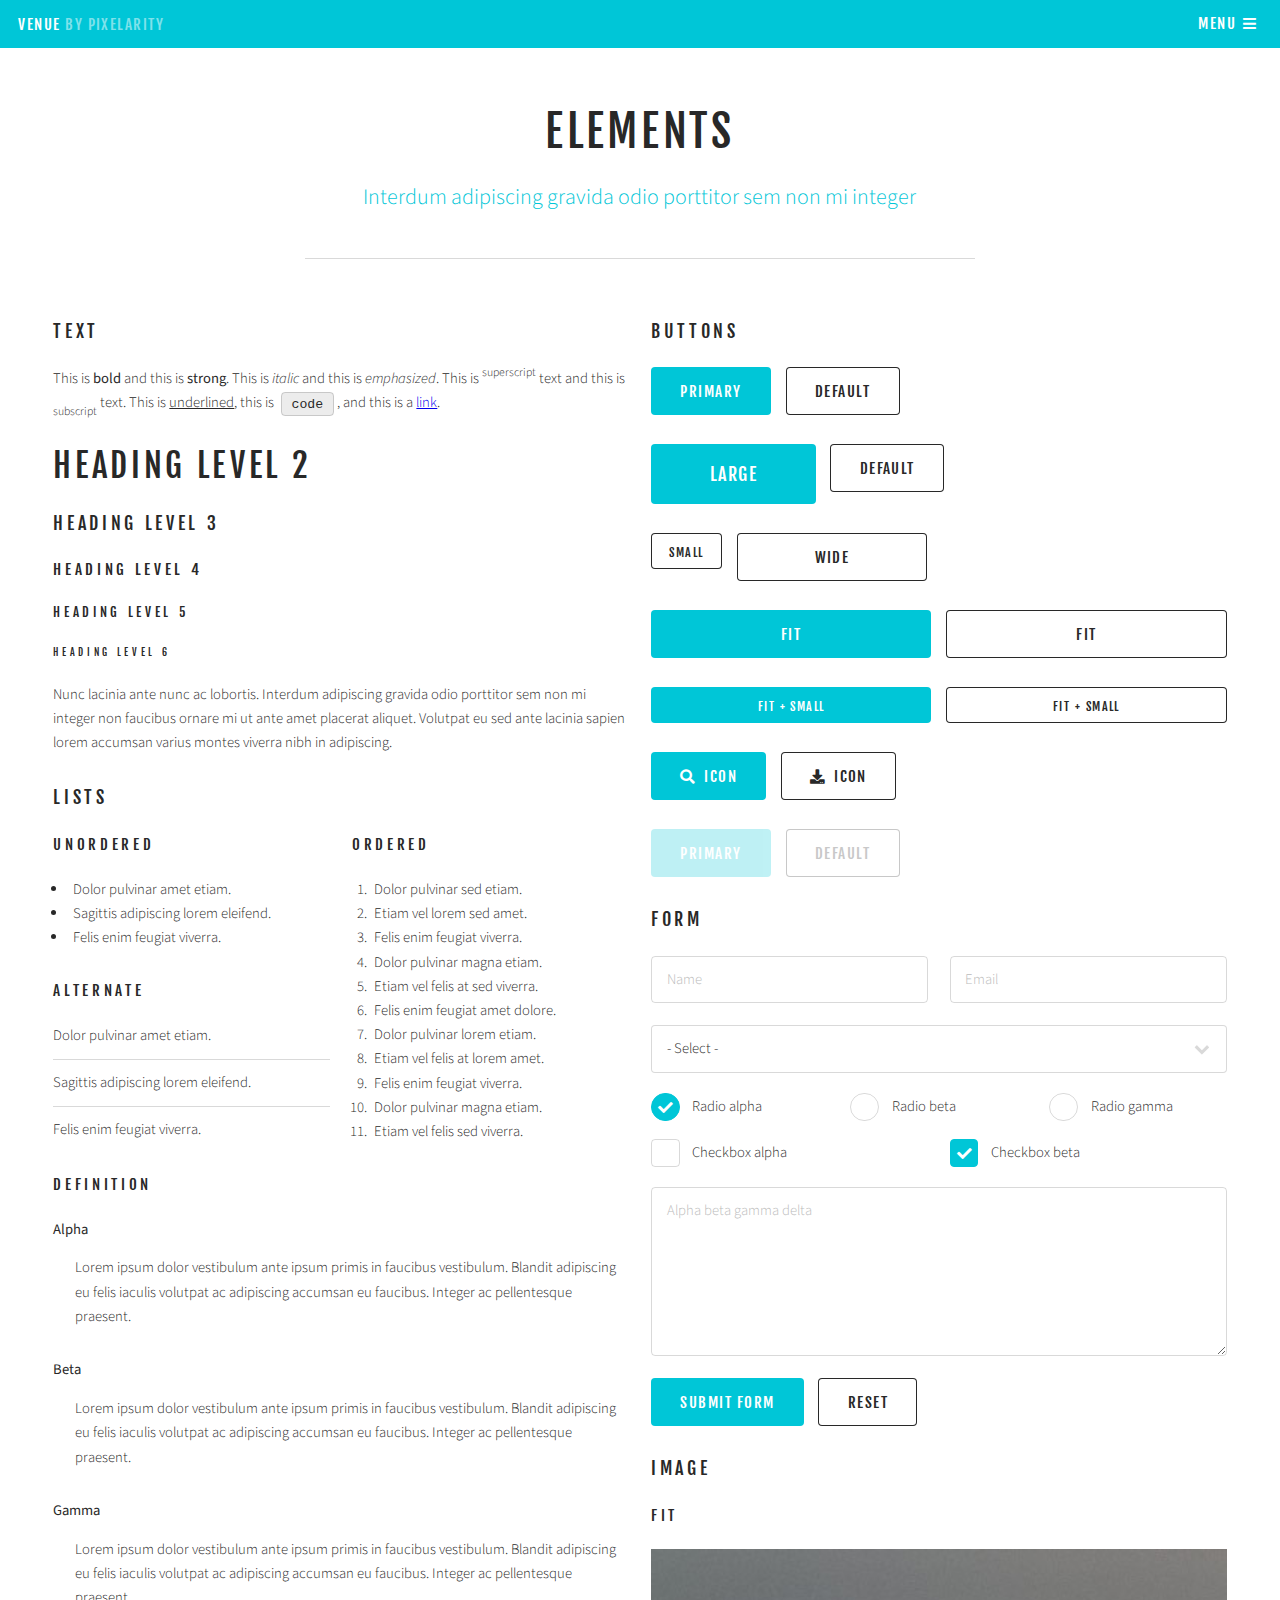
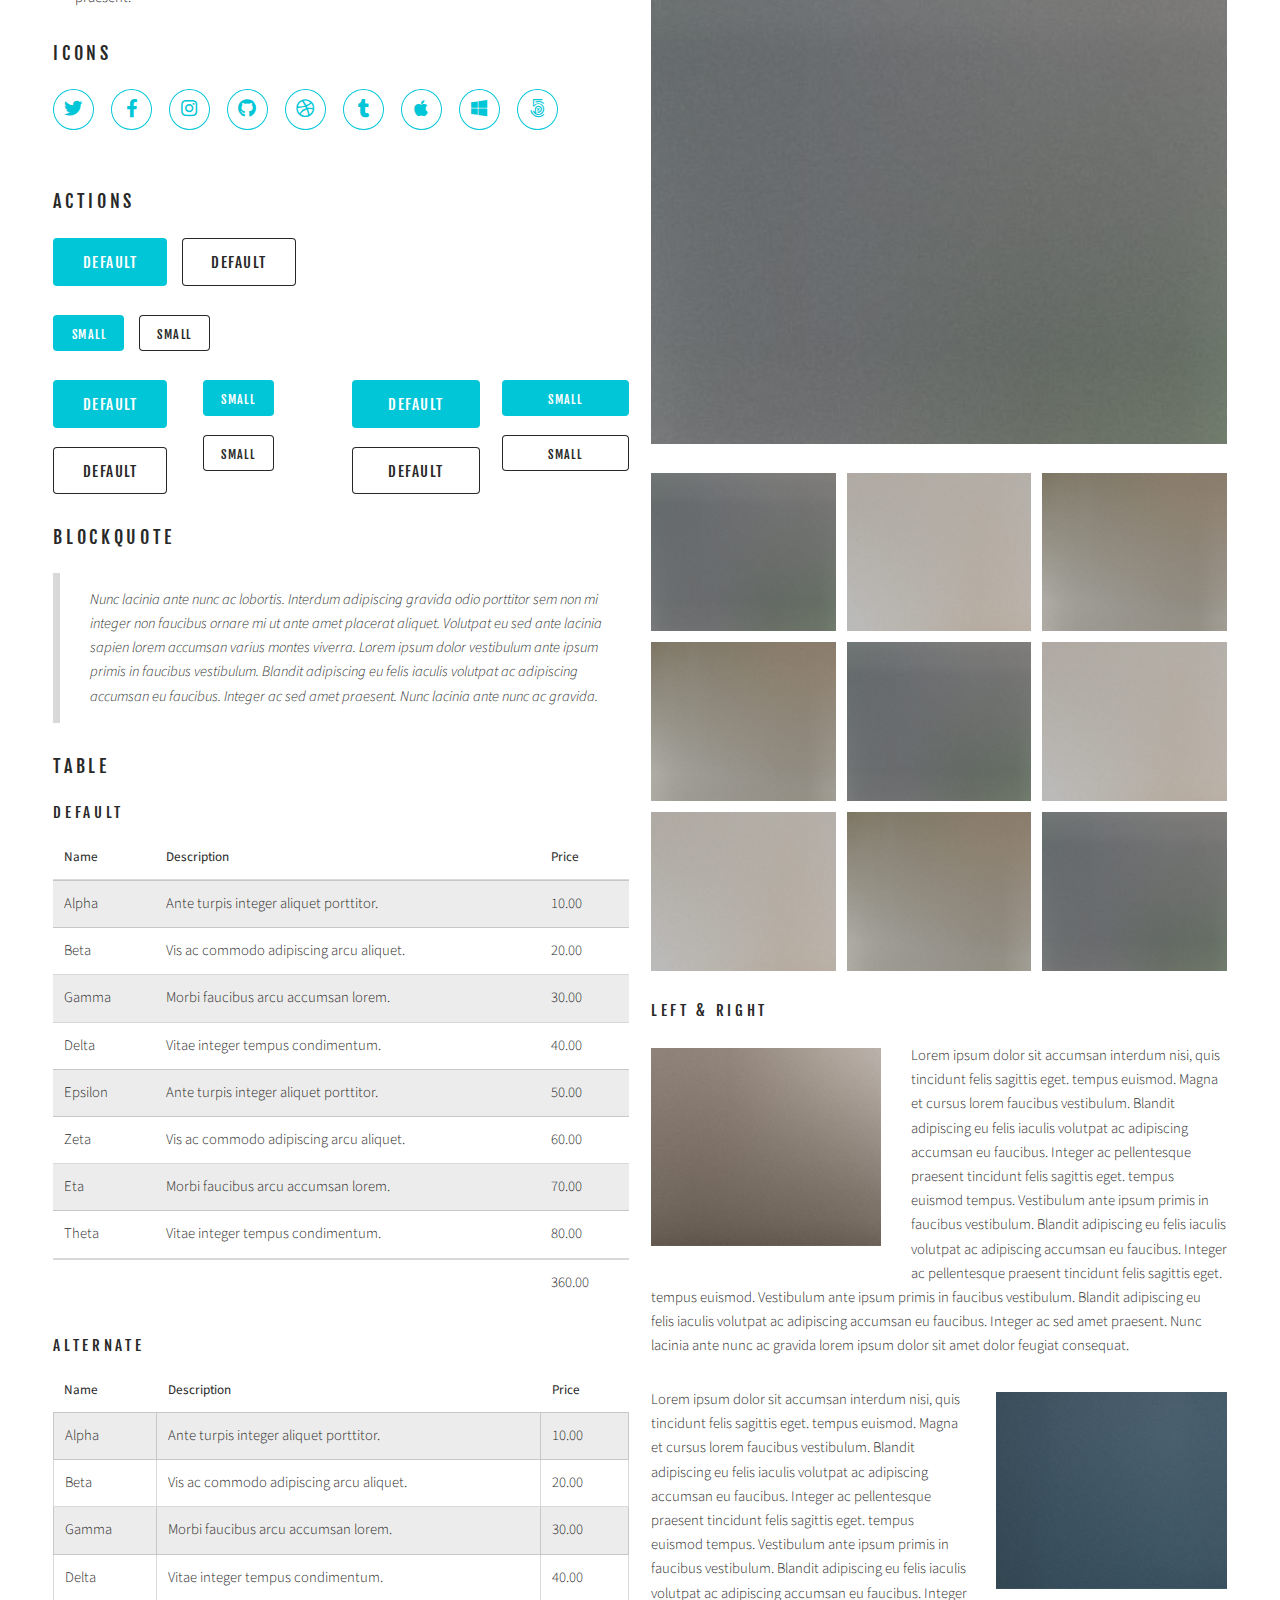
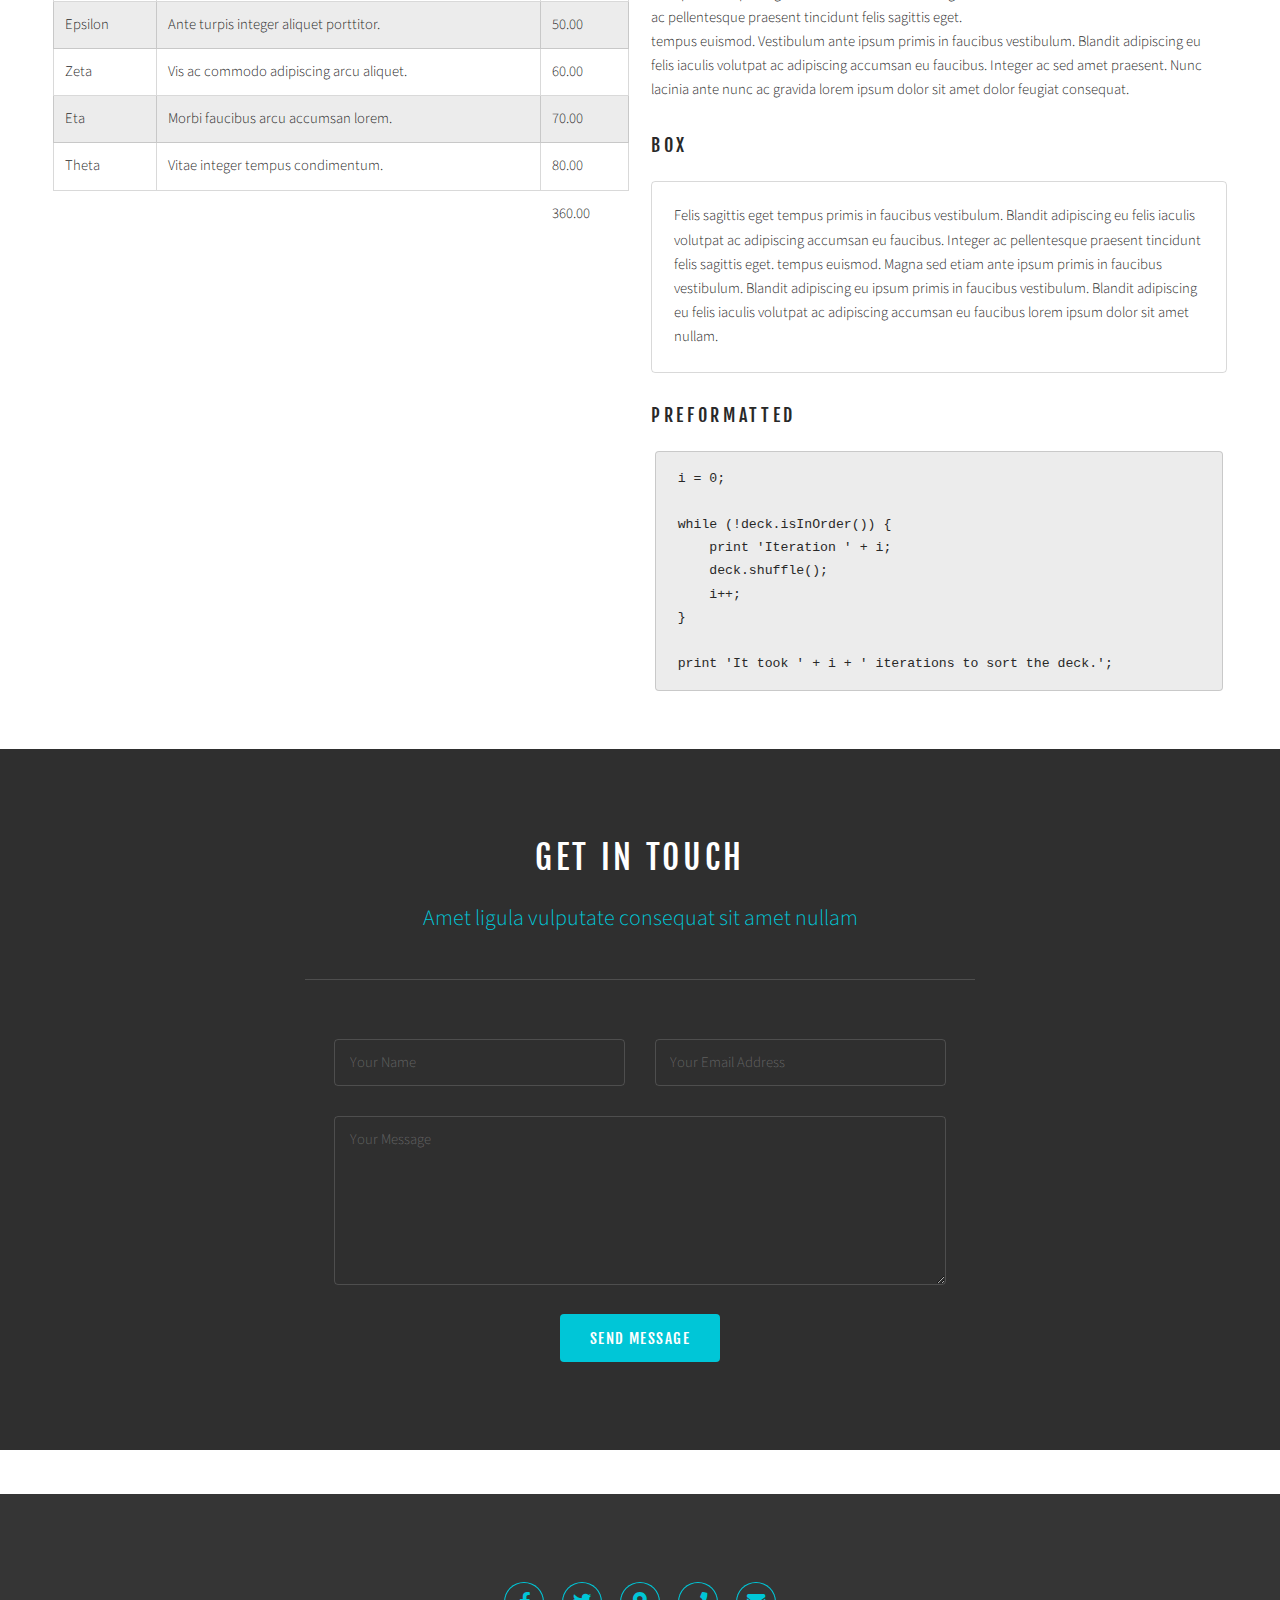
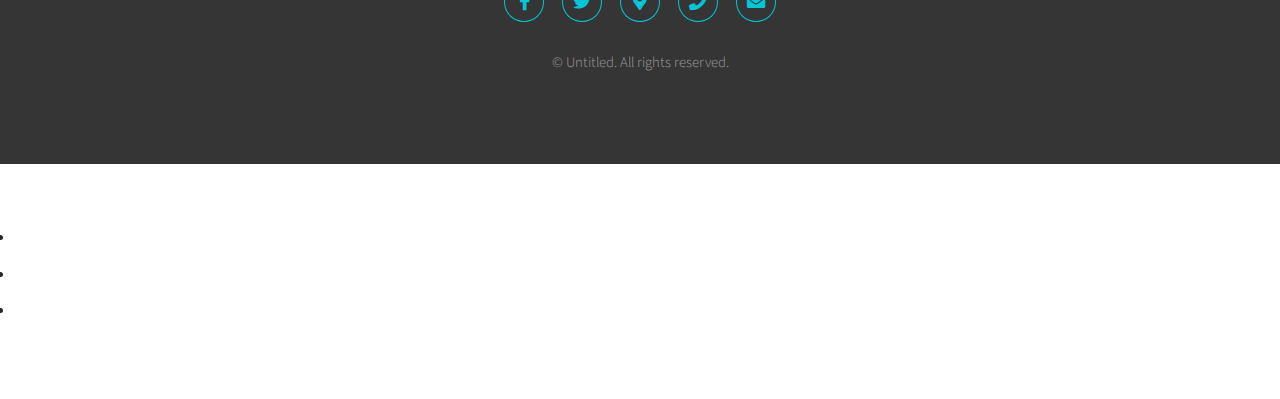
<file: elements.html>
<!DOCTYPE HTML>
<!--
	Venue by Pixelarity
	pixelarity.com | hello@pixelarity.com
	License: pixelarity.com/license
-->
<html>
	<head>
		<title>Untitled</title>
		<meta charset="utf-8" />
		<meta name="viewport" content="width=device-width, initial-scale=1, user-scalable=no" />
		<meta name="description" content="" />
		<meta name="keywords" content="" />
		<link rel="stylesheet" href="assets/css/main.css" />
	</head>
	<body class="is-preload">

		<!-- Header -->
			<header id="header">
				<a class="logo" href="index.html">Venue <span>by Pixelarity</span></a>
				<nav>
					<a href="#menu">Menu</a>
				</nav>
			</header>

		<!-- Nav -->
			<nav id="menu">
				<ul class="links">
					<li><a href="index.html">Home</a></li>
					<li><a href="generic.html">Generic</a></li>
					<li><a href="elements.html">Elements</a></li>
				</ul>
			</nav>

		<!-- Main -->
			<div id="main" class="Wrapper">
				<div class="inner">
					<header class="heading major">
						<h1>Elements</h1>
						<p>Interdum adipiscing gravida odio porttitor sem non mi integer</p>
					</header>

					<!-- Elements -->
						<div class="row">
							<div class="col-6 col-12-medium">

								<!-- Text -->
									<h3>Text</h3>
									<p>This is <b>bold</b> and this is <strong>strong</strong>. This is <i>italic</i> and this
									is <em>emphasized</em>.
									This is <sup>superscript</sup> text and this is <sub>subscript</sub> text.
									This is <u>underlined</u>, this is <code>code</code>, and this is a <a href="#">link</a>.</p>
									<h2>Heading Level 2</h2>
									<h3>Heading Level 3</h3>
									<h4>Heading Level 4</h4>
									<h5>Heading Level 5</h5>
									<h6>Heading Level 6</h6>
									<p>Nunc lacinia ante nunc ac lobortis. Interdum adipiscing gravida odio porttitor sem
									non mi integer non faucibus ornare mi ut ante amet placerat aliquet. Volutpat eu sed
									ante lacinia sapien lorem accumsan varius montes viverra nibh in adipiscing.</p>

								<!-- Lists -->
									<h3>Lists</h3>
									<div class="row">
										<div class="col-6 col-12-small">
											<h4>Unordered</h4>
											<ul>
												<li>Dolor pulvinar amet etiam.</li>
												<li>Sagittis adipiscing lorem eleifend.</li>
												<li>Felis enim feugiat viverra.</li>
											</ul>
											<h4>Alternate</h4>
											<ul class="alt">
												<li>Dolor pulvinar amet etiam.</li>
												<li>Sagittis adipiscing lorem eleifend.</li>
												<li>Felis enim feugiat viverra.</li>
											</ul>
										</div>
										<div class="col-6 col-12-small">
											<h4>Ordered</h4>
											<ol>
												<li>Dolor pulvinar sed etiam.</li>
												<li>Etiam vel lorem sed amet.</li>
												<li>Felis enim feugiat viverra.</li>
												<li>Dolor pulvinar magna etiam.</li>
												<li>Etiam vel felis at sed viverra.</li>
												<li>Felis enim feugiat amet dolore.</li>
												<li>Dolor pulvinar lorem etiam.</li>
												<li>Etiam vel felis at lorem amet.</li>
												<li>Felis enim feugiat viverra.</li>
												<li>Dolor pulvinar magna etiam.</li>
												<li>Etiam vel felis sed viverra.</li>
											</ol>
										</div>
									</div>
									<h4>Definition</h4>
									<dl>
										<dt>Alpha</dt>
										<dd>
											<p>Lorem ipsum dolor vestibulum ante ipsum primis in faucibus vestibulum.
											Blandit adipiscing eu felis iaculis volutpat ac adipiscing accumsan eu faucibus.
											Integer ac pellentesque praesent.</p>
										</dd>
										<dt>Beta</dt>
										<dd>
											<p>Lorem ipsum dolor vestibulum ante ipsum primis in faucibus vestibulum.
											Blandit adipiscing eu felis iaculis volutpat ac adipiscing accumsan eu faucibus.
											Integer ac pellentesque praesent.</p>
										</dd>
										<dt>Gamma</dt>
										<dd>
											<p>Lorem ipsum dolor vestibulum ante ipsum primis in faucibus vestibulum.
											Blandit adipiscing eu felis iaculis volutpat ac adipiscing accumsan eu faucibus.
											Integer ac pellentesque praesent.</p>
										</dd>
									</dl>

								<!-- Icons -->
									<h3>Icons</h3>
									<ul class="icons">
										<li><a href="#" class="icon brands fa-twitter"><span class="label">Twitter</span></a></li>
										<li><a href="#" class="icon brands fa-facebook-f"><span class="label">Facebook</span></a></li>
										<li><a href="#" class="icon brands fa-instagram"><span class="label">Instagram</span></a></li>
										<li><a href="#" class="icon brands fa-github"><span class="label">Github</span></a></li>
										<li><a href="#" class="icon brands fa-dribbble"><span class="label">Dribbble</span></a></li>
										<li><a href="#" class="icon brands fa-tumblr"><span class="label">Tumblr</span></a></li>
										<li><a href="#" class="icon brands fa-apple"><span class="label">Apple</span></a></li>
										<li><a href="#" class="icon brands fa-windows"><span class="label">Windows</span></a></li>
										<li><a href="#" class="icon brands fa-500px"><span class="label">500px</span></a></li>
									</ul>

								<!-- Actions -->
									<h3>Actions</h3>
									<ul class="actions">
										<li><a href="#" class="button primary">Default</a></li>
										<li><a href="#" class="button">Default</a></li>
									</ul>
									<ul class="actions">
										<li><a href="#" class="button primary small">Small</a></li>
										<li><a href="#" class="button small">Small</a></li>
									</ul>
									<div class="row">
										<div class="col-3 col-12-small">
											<ul class="actions stacked">
												<li><a href="#" class="button primary">Default</a></li>
												<li><a href="#" class="button">Default</a></li>
											</ul>
										</div>
										<div class="col-3 col-12-small">
											<ul class="actions stacked">
												<li><a href="#" class="button primary small">Small</a></li>
												<li><a href="#" class="button small">Small</a></li>
											</ul>
										</div>
										<div class="col-3 col-12-small">
											<ul class="actions stacked">
												<li><a href="#" class="button primary fit">Default</a></li>
												<li><a href="#" class="button fit">Default</a></li>
											</ul>
										</div>
										<div class="col-3 col-12-small">
											<ul class="actions stacked">
												<li><a href="#" class="button primary small fit">Small</a></li>
												<li><a href="#" class="button small fit">Small</a></li>
											</ul>
										</div>
									</div>

								<!-- Blockquote -->
									<h3>Blockquote</h3>
									<blockquote>Nunc lacinia ante nunc ac lobortis. Interdum adipiscing gravida odio
									porttitor sem non mi integer non faucibus ornare mi ut ante amet placerat aliquet.
									Volutpat eu sed ante lacinia sapien lorem accumsan varius montes viverra. Lorem ipsum
									dolor vestibulum ante ipsum primis in faucibus vestibulum. Blandit adipiscing eu felis
									iaculis volutpat ac adipiscing accumsan eu faucibus. Integer ac sed amet praesent. Nunc
									lacinia ante nunc ac gravida.</blockquote>

								<!-- Table -->
									<h3>Table</h3>
									<h4>Default</h4>
									<div class="table-wrapper">
										<table>
											<thead>
												<tr>
													<th>Name</th>
													<th>Description</th>
													<th>Price</th>
												</tr>
											</thead>
											<tbody>
												<tr>
													<td>Alpha</td>
													<td>Ante turpis integer aliquet porttitor.</td>
													<td>10.00</td>
												</tr>
												<tr>
													<td>Beta</td>
													<td>Vis ac commodo adipiscing arcu aliquet.</td>
													<td>20.00</td>
												</tr>
												<tr>
													<td>Gamma</td>
													<td>Morbi faucibus arcu accumsan lorem.</td>
													<td>30.00</td>
												</tr>
												<tr>
													<td>Delta</td>
													<td>Vitae integer tempus condimentum.</td>
													<td>40.00</td>
												</tr>
												<tr>
													<td>Epsilon</td>
													<td>Ante turpis integer aliquet porttitor.</td>
													<td>50.00</td>
												</tr>
												<tr>
													<td>Zeta</td>
													<td>Vis ac commodo adipiscing arcu aliquet.</td>
													<td>60.00</td>
												</tr>
												<tr>
													<td>Eta</td>
													<td>Morbi faucibus arcu accumsan lorem.</td>
													<td>70.00</td>
												</tr>
												<tr>
													<td>Theta</td>
													<td>Vitae integer tempus condimentum.</td>
													<td>80.00</td>
												</tr>
											</tbody>
											<tfoot>
												<tr>
													<td colspan="2"></td>
													<td>360.00</td>
												</tr>
											</tfoot>
										</table>
									</div>
									<h4>Alternate</h4>
									<div class="table-wrapper">
										<table class="alt">
											<thead>
												<tr>
													<th>Name</th>
													<th>Description</th>
													<th>Price</th>
												</tr>
											</thead>
											<tbody>
												<tr>
													<td>Alpha</td>
													<td>Ante turpis integer aliquet porttitor.</td>
													<td>10.00</td>
												</tr>
												<tr>
													<td>Beta</td>
													<td>Vis ac commodo adipiscing arcu aliquet.</td>
													<td>20.00</td>
												</tr>
												<tr>
													<td>Gamma</td>
													<td>Morbi faucibus arcu accumsan lorem.</td>
													<td>30.00</td>
												</tr>
												<tr>
													<td>Delta</td>
													<td>Vitae integer tempus condimentum.</td>
													<td>40.00</td>
												</tr>
												<tr>
													<td>Epsilon</td>
													<td>Ante turpis integer aliquet porttitor.</td>
													<td>50.00</td>
												</tr>
												<tr>
													<td>Zeta</td>
													<td>Vis ac commodo adipiscing arcu aliquet.</td>
													<td>60.00</td>
												</tr>
												<tr>
													<td>Eta</td>
													<td>Morbi faucibus arcu accumsan lorem.</td>
													<td>70.00</td>
												</tr>
												<tr>
													<td>Theta</td>
													<td>Vitae integer tempus condimentum.</td>
													<td>80.00</td>
												</tr>
											</tbody>
											<tfoot>
												<tr>
													<td colspan="2"></td>
													<td>360.00</td>
												</tr>
											</tfoot>
										</table>
									</div>

							</div>
							<div class="col-6 col-12-medium">

								<!-- Buttons -->
									<h3>Buttons</h3>
									<ul class="actions">
										<li><a href="#" class="button primary">Primary</a></li>
										<li><a href="#" class="button">Default</a></li>
									</ul>
									<ul class="actions">
										<li><a href="#" class="button primary large">Large</a></li>
										<li><a href="#" class="button">Default</a></li>
									</ul>
									<ul class="actions">
										<li><a href="#" class="button small">Small</a></li>
										<li><a href="#" class="button wide">Wide</a></li>
									</ul>
									<ul class="actions fit">
										<li><a href="#" class="button primary fit">Fit</a></li>
										<li><a href="#" class="button fit">Fit</a></li>
									</ul>
									<ul class="actions fit">
										<li><a href="#" class="button primary fit small">Fit + Small</a></li>
										<li><a href="#" class="button fit small">Fit + Small</a></li>
									</ul>
									<ul class="actions">
										<li><a href="#" class="button primary icon solid fa-search">Icon</a></li>
										<li><a href="#" class="button icon solid fa-download">Icon</a></li>
									</ul>
									<ul class="actions">
										<li><span class="button primary disabled">Primary</span></li>
										<li><span class="button disabled">Default</span></li>
									</ul>

								<!-- Form -->
									<h3>Form</h3>
									<form method="post" action="#" class="elements">
										<div class="row gtr-uniform">
											<div class="col-6 col-12-xsmall">
												<input type="text" name="demo-name" id="demo-name" value="" placeholder="Name" />
											</div>
											<div class="col-6 col-12-xsmall">
												<input type="email" name="demo-email" id="demo-email" value="" placeholder="Email" />
											</div>
											<!-- Break -->
											<div class="col-12">
												<select name="demo-category" id="demo-category">
													<option value="">- Select -</option>
													<option value="alpha">Option alpha</option>
													<option value="beta">Option beta</option>
													<option value="gamma">Option gamma</option>
													<option value="delta">Option delta</option>
													<option value="epsilon">Option epsilon</option>
													<option value="zeta">Option zeta</option>
													<option value="eta">Option eta</option>
													<option value="theta">Option theta</option>
												</select>
											</div>
											<!-- Break -->
											<div class="col-4 col-12-small">
												<input type="radio" id="demo-radio-alpha" name="demo-radio" checked>
												<label for="demo-radio-alpha">Radio alpha</label>
											</div>
											<div class="col-4 col-12-small">
												<input type="radio" id="demo-radio-beta" name="demo-radio">
												<label for="demo-radio-beta">Radio beta</label>
											</div>
											<div class="col-4 col-12-small">
												<input type="radio" id="demo-radio-gamma" name="demo-radio">
												<label for="demo-radio-gamma">Radio gamma</label>
											</div>
											<!-- Break -->
											<div class="col-6 col-12-small">
												<input type="checkbox" id="demo-checkbox-alpha" name="demo-checkbox-alpha">
												<label for="demo-checkbox-alpha">Checkbox alpha</label>
											</div>
											<div class="col-6 col-12-small">
												<input type="checkbox" id="demo-checkbox-beta" name="demo-checkbox-beta" checked>
												<label for="demo-checkbox-beta">Checkbox beta</label>
											</div>
											<!-- Break -->
											<div class="col-12">
												<textarea name="demo-textarea" id="demo-textarea" placeholder="Alpha beta gamma delta" rows="6"></textarea>
											</div>
											<!-- Break -->
											<div class="col-12">
												<ul class="actions">
													<li><input type="submit" value="Submit Form" class="primary" /></li>
													<li><input type="reset" value="Reset" /></li>
												</ul>
											</div>
										</div>
									</form>

								<!-- Image -->
									<h3>Image</h3>
									<h4>Fit</h4>
									<span class="image fit"><img src="images/pic01.jpg" alt="" /></span>
									<div class="box alt">
										<div class="row gtr-50 gtr-uniform">
											<div class="col-4"><span class="image fit"><img src="images/pic01.jpg" alt="" /></span></div>
											<div class="col-4"><span class="image fit"><img src="images/pic02.jpg" alt="" /></span></div>
											<div class="col-4"><span class="image fit"><img src="images/pic03.jpg" alt="" /></span></div>
											<!-- Break -->
											<div class="col-4"><span class="image fit"><img src="images/pic03.jpg" alt="" /></span></div>
											<div class="col-4"><span class="image fit"><img src="images/pic01.jpg" alt="" /></span></div>
											<div class="col-4"><span class="image fit"><img src="images/pic02.jpg" alt="" /></span></div>
											<!-- Break -->
											<div class="col-4"><span class="image fit"><img src="images/pic02.jpg" alt="" /></span></div>
											<div class="col-4"><span class="image fit"><img src="images/pic03.jpg" alt="" /></span></div>
											<div class="col-4"><span class="image fit"><img src="images/pic01.jpg" alt="" /></span></div>
										</div>
									</div>
									<h4>Left &amp; Right</h4>
									<p>
										<span class="image left"><img src="images/pic04.jpg" alt="" /></span>
										Lorem ipsum dolor sit accumsan interdum nisi, quis tincidunt felis sagittis eget.
										tempus euismod. Magna et cursus lorem faucibus vestibulum. Blandit adipiscing eu
										felis iaculis volutpat ac adipiscing accumsan eu faucibus. Integer ac pellentesque
										praesent tincidunt felis sagittis eget. tempus euismod tempus. Vestibulum ante ipsum
										primis in faucibus vestibulum. Blandit adipiscing eu felis iaculis volutpat ac
										adipiscing accumsan eu faucibus. Integer ac pellentesque praesent tincidunt felis
										sagittis eget. tempus euismod. Vestibulum ante ipsum primis in faucibus vestibulum.
										Blandit adipiscing eu felis iaculis volutpat ac adipiscing accumsan eu faucibus.
										Integer ac sed amet praesent. Nunc lacinia ante nunc ac gravida lorem ipsum dolor
										sit amet dolor feugiat consequat.
									</p>
									<p>
										<span class="image right"><img src="images/pic05.jpg" alt="" /></span>
										Lorem ipsum dolor sit accumsan interdum nisi, quis tincidunt felis sagittis eget.
										tempus euismod. Magna et cursus lorem faucibus vestibulum. Blandit adipiscing eu
										felis iaculis volutpat ac adipiscing accumsan eu faucibus. Integer ac pellentesque
										praesent tincidunt felis sagittis eget. tempus euismod tempus. Vestibulum ante ipsum
										primis in faucibus vestibulum. Blandit adipiscing eu felis iaculis volutpat ac
										adipiscing accumsan eu faucibus. Integer ac pellentesque praesent tincidunt felis
										sagittis eget. tempus euismod. Vestibulum ante ipsum primis in faucibus vestibulum.
										Blandit adipiscing eu felis iaculis volutpat ac adipiscing accumsan eu faucibus.
										Integer ac sed amet praesent. Nunc lacinia ante nunc ac gravida lorem ipsum dolor
										sit amet dolor feugiat consequat.
									</p>

								<!-- Box -->
									<h3>Box</h3>
									<div class="box">
										<p>Felis sagittis eget tempus primis in faucibus vestibulum. Blandit adipiscing eu
										felis iaculis volutpat ac adipiscing accumsan eu faucibus. Integer ac pellentesque
										praesent tincidunt felis sagittis eget. tempus euismod. Magna sed etiam ante ipsum
										primis in faucibus vestibulum. Blandit adipiscing eu ipsum primis in faucibus
										vestibulum. Blandit adipiscing eu felis iaculis volutpat ac adipiscing accumsan eu
										faucibus lorem ipsum dolor sit amet nullam.</p>
									</div>

								<!-- Preformatted Code -->
									<h3>Preformatted</h3>
									<pre><code>i = 0;

while (!deck.isInOrder()) {
    print 'Iteration ' + i;
    deck.shuffle();
    i++;
}

print 'It took ' + i + ' iterations to sort the deck.';
</code></pre>

							</div>
						</div>
				</div>
			</div>

		<!-- Contact -->
			<section class="wrapper style2">
				<div class="inner narrow">
					<header class="heading major">
						<h2>Get in Touch</h2>
						<p>Amet ligula vulputate consequat sit amet nullam</p>
					</header>
					<form action="#" method="post">
						<div class="field half">
							<input name="name" id="name" placeholder="Your Name" type="text" />
						</div>
						<div class="field half">
							<input name="email" id="email" placeholder="Your Email Address" type="email" />
						</div>
						<div class="field">
							<textarea name="message" id="message" rows="6" placeholder="Your Message"></textarea>
						</div>
						<div class="field">
							<ul class="actions special">
								<li><button class="button primary" type="submit">Send Message</button></li>
							</ul>
						</div>
					</form>
				</div>
			</section>

		<!-- Footer -->
			<section id="footer">
				<div class="inner">
					<ul class="icons">
						<li><a href="#" class="icon brands fa-facebook-f"><span class="label">Facebook</span></a></li>
						<li><a href="#" class="icon brands fa-twitter"><span class="label">Twitter</span></a></li>
						<li><a href="#" class="icon solid fa-map-marker-alt"><span class="label">Location</span></a></li>
						<li><a href="#" class="icon solid fa-phone"><span class="label">Phone</span></a></li>
						<li><a href="#" class="icon solid fa-envelope"><span class="label">Email</span></a></li>
					</ul>
				</div>
				<div class="copyright">
					&copy; Untitled. All rights reserved.
				</div>
			</section>

		<!-- Scripts -->
			<script src="assets/js/jquery.min.js"></script>
			<script src="assets/js/browser.min.js"></script>
			<script src="assets/js/breakpoints.min.js"></script>
			<script src="assets/js/util.js"></script>
			<script src="assets/js/main.js"></script>

	</body>
</html>
</file>
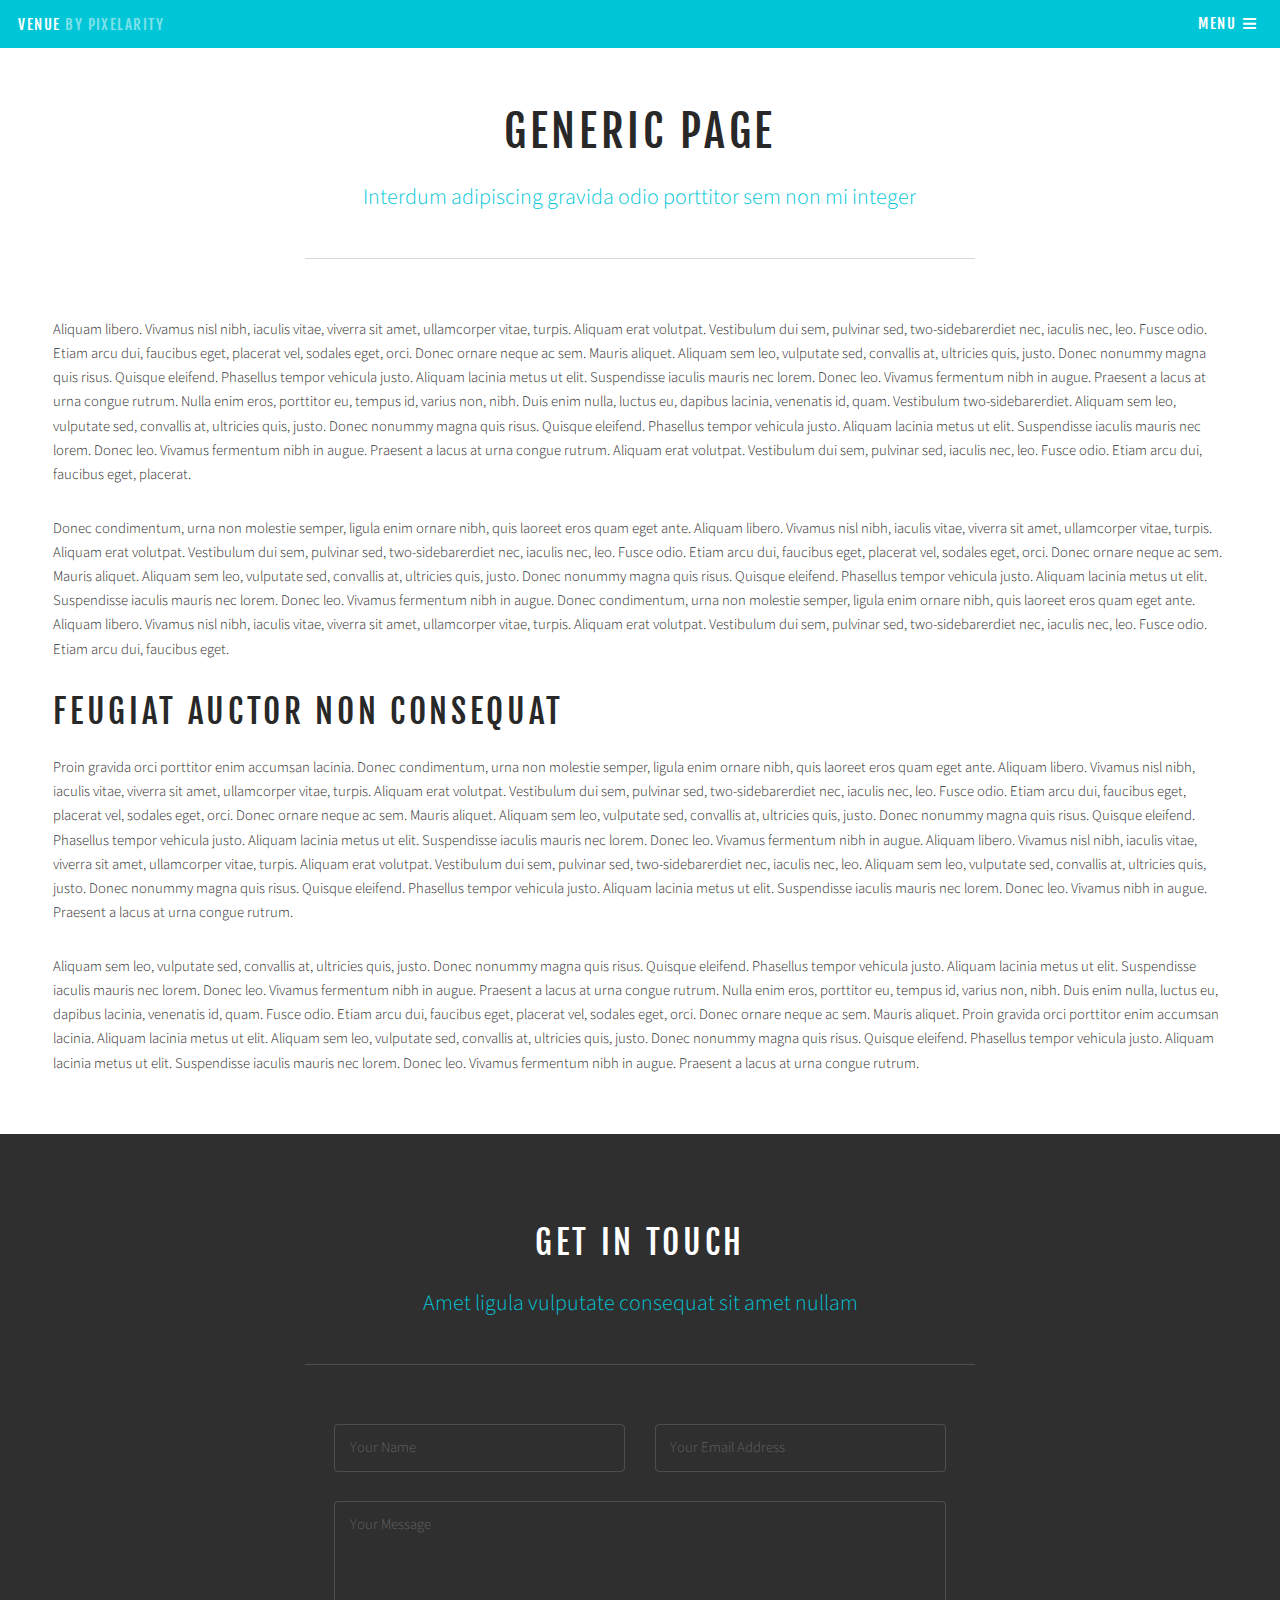
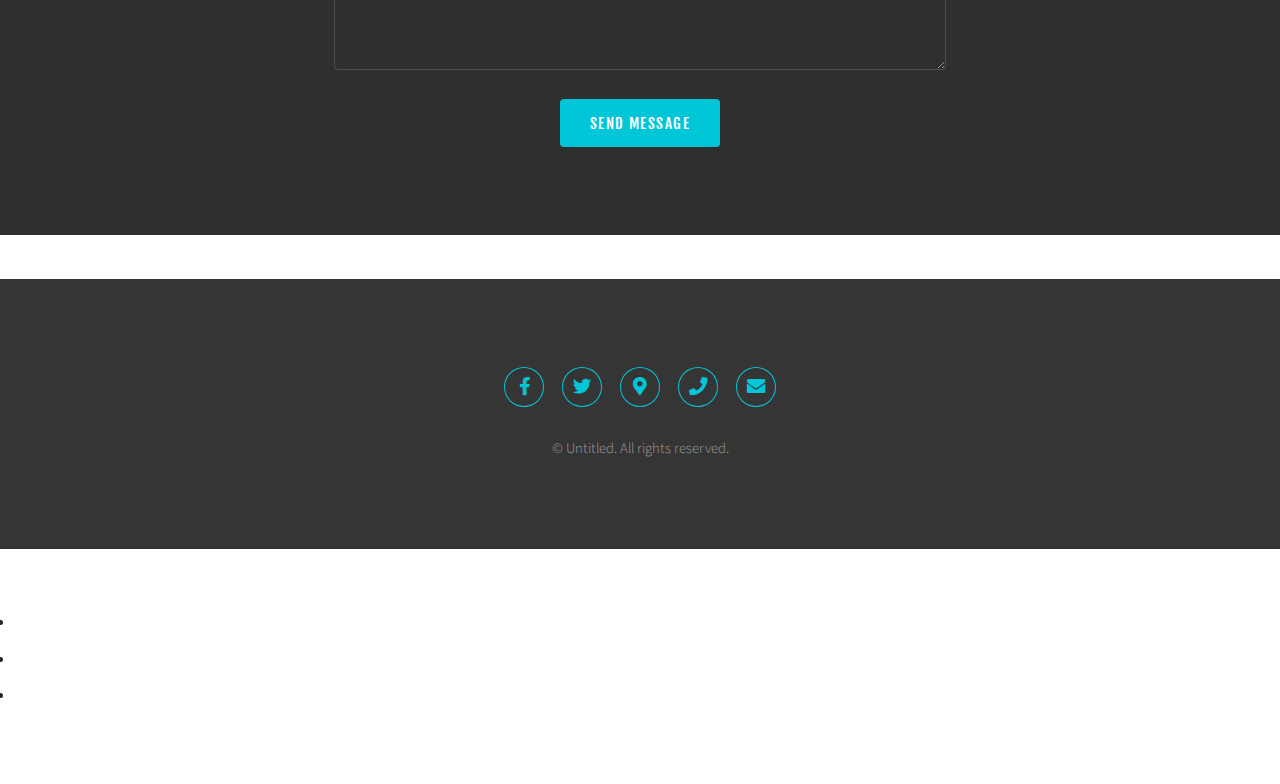
<file: generic.html>
<!DOCTYPE HTML>
<!--
	Venue by Pixelarity
	pixelarity.com | hello@pixelarity.com
	License: pixelarity.com/license
-->
<html>
	<head>
		<title>Untitled</title>
		<meta charset="utf-8" />
		<meta name="viewport" content="width=device-width, initial-scale=1, user-scalable=no" />
		<meta name="description" content="" />
		<meta name="keywords" content="" />
		<link rel="stylesheet" href="assets/css/main.css" />
	</head>
	<body class="is-preload">

		<!-- Header -->
			<header id="header">
				<a class="logo" href="index.html">Venue <span>by Pixelarity</span></a>
				<nav>
					<a href="#menu">Menu</a>
				</nav>
			</header>

		<!-- Nav -->
			<nav id="menu">
				<ul class="links">
					<li><a href="index.html">Home</a></li>
					<li><a href="generic.html">Generic</a></li>
					<li><a href="elements.html">Elements</a></li>
				</ul>
			</nav>

		<!-- Main -->
			<div id="main" class="wrapper">
				<div class="inner">
					<header class="heading major">
						<h1>Generic Page</h1>
						<p>Interdum adipiscing gravida odio porttitor sem non mi integer</p>
					</header>
					<p>Aliquam libero. Vivamus nisl nibh, iaculis vitae, viverra sit amet, ullamcorper vitae, turpis. Aliquam erat volutpat. Vestibulum dui sem, pulvinar sed, two-sidebarerdiet nec, iaculis nec, leo. Fusce odio. Etiam arcu dui, faucibus eget, placerat vel, sodales eget, orci. Donec ornare neque ac sem. Mauris aliquet. Aliquam sem leo, vulputate sed, convallis at, ultricies quis, justo. Donec nonummy magna quis risus. Quisque eleifend. Phasellus tempor vehicula justo. Aliquam lacinia metus ut elit. Suspendisse iaculis mauris nec lorem. Donec leo. Vivamus fermentum nibh in augue. Praesent a lacus at urna congue rutrum. Nulla enim eros, porttitor eu, tempus id, varius non, nibh. Duis enim nulla, luctus eu, dapibus lacinia, venenatis id, quam. Vestibulum two-sidebarerdiet. Aliquam sem leo, vulputate sed, convallis at, ultricies quis, justo. Donec nonummy magna quis risus. Quisque eleifend. Phasellus tempor vehicula justo. Aliquam lacinia metus ut elit. Suspendisse iaculis mauris nec lorem. Donec leo. Vivamus fermentum nibh in augue. Praesent a lacus at urna congue rutrum. Aliquam erat volutpat. Vestibulum dui sem, pulvinar sed, iaculis nec, leo. Fusce odio. Etiam arcu dui, faucibus eget, placerat.</p>
					<p>Donec condimentum, urna non molestie semper, ligula enim ornare nibh, quis laoreet eros quam eget ante. Aliquam libero. Vivamus nisl nibh, iaculis vitae, viverra sit amet, ullamcorper vitae, turpis. Aliquam erat volutpat. Vestibulum dui sem, pulvinar sed, two-sidebarerdiet nec, iaculis nec, leo. Fusce odio. Etiam arcu dui, faucibus eget, placerat vel, sodales eget, orci. Donec ornare neque ac sem. Mauris aliquet. Aliquam sem leo, vulputate sed, convallis at, ultricies quis, justo. Donec nonummy magna quis risus. Quisque eleifend. Phasellus tempor vehicula justo. Aliquam lacinia metus ut elit. Suspendisse iaculis mauris nec lorem. Donec leo. Vivamus fermentum nibh in augue. Donec condimentum, urna non molestie semper, ligula enim ornare nibh, quis laoreet eros quam eget ante. Aliquam libero. Vivamus nisl nibh, iaculis vitae, viverra sit amet, ullamcorper vitae, turpis. Aliquam erat volutpat. Vestibulum dui sem, pulvinar sed, two-sidebarerdiet nec, iaculis nec, leo. Fusce odio. Etiam arcu dui, faucibus eget.</p>
					<h2>Feugiat auctor non consequat</h2>
					<p>Proin gravida orci porttitor enim accumsan lacinia. Donec condimentum, urna non molestie semper, ligula enim ornare nibh, quis laoreet eros quam eget ante. Aliquam libero. Vivamus nisl nibh, iaculis vitae, viverra sit amet, ullamcorper vitae, turpis. Aliquam erat volutpat. Vestibulum dui sem, pulvinar sed, two-sidebarerdiet nec, iaculis nec, leo. Fusce odio. Etiam arcu dui, faucibus eget, placerat vel, sodales eget, orci. Donec ornare neque ac sem. Mauris aliquet. Aliquam sem leo, vulputate sed, convallis at, ultricies quis, justo. Donec nonummy magna quis risus. Quisque eleifend. Phasellus tempor vehicula justo. Aliquam lacinia metus ut elit. Suspendisse iaculis mauris nec lorem. Donec leo. Vivamus fermentum nibh in augue. Aliquam libero. Vivamus nisl nibh, iaculis vitae, viverra sit amet, ullamcorper vitae, turpis. Aliquam erat volutpat. Vestibulum dui sem, pulvinar sed, two-sidebarerdiet nec, iaculis nec, leo. Aliquam sem leo, vulputate sed, convallis at, ultricies quis, justo. Donec nonummy magna quis risus. Quisque eleifend. Phasellus tempor vehicula justo. Aliquam lacinia metus ut elit. Suspendisse iaculis mauris nec lorem. Donec leo. Vivamus nibh in augue. Praesent a lacus at urna congue rutrum.</p>
					<p>Aliquam sem leo, vulputate sed, convallis at, ultricies quis, justo. Donec nonummy magna quis risus. Quisque eleifend. Phasellus tempor vehicula justo. Aliquam lacinia metus ut elit. Suspendisse iaculis mauris nec lorem. Donec leo. Vivamus fermentum nibh in augue. Praesent a lacus at urna congue rutrum. Nulla enim eros, porttitor eu, tempus id, varius non, nibh. Duis enim nulla, luctus eu, dapibus lacinia, venenatis id, quam. Fusce odio. Etiam arcu dui, faucibus eget, placerat vel, sodales eget, orci. Donec ornare neque ac sem. Mauris aliquet. Proin gravida orci porttitor enim accumsan lacinia. Aliquam lacinia metus ut elit. Aliquam sem leo, vulputate sed, convallis at, ultricies quis, justo. Donec nonummy magna quis risus. Quisque eleifend. Phasellus tempor vehicula justo. Aliquam lacinia metus ut elit. Suspendisse iaculis mauris nec lorem. Donec leo. Vivamus fermentum nibh in augue. Praesent a lacus at urna congue rutrum.</p>
				</div>
			</div>

		<!-- Contact -->
			<section class="wrapper style2">
				<div class="inner narrow">
					<header class="heading major">
						<h2>Get in Touch</h2>
						<p>Amet ligula vulputate consequat sit amet nullam</p>
					</header>
					<form action="#" method="post">
						<div class="field half">
							<input name="name" id="name" placeholder="Your Name" type="text" />
						</div>
						<div class="field half">
							<input name="email" id="email" placeholder="Your Email Address" type="email" />
						</div>
						<div class="field">
							<textarea name="message" id="message" rows="6" placeholder="Your Message"></textarea>
						</div>
						<div class="field">
							<ul class="actions special">
								<li><button class="button primary" type="submit">Send Message</button></li>
							</ul>
						</div>
					</form>
				</div>
			</section>

		<!-- Footer -->
			<section id="footer">
				<div class="inner">
					<ul class="icons">
						<li><a href="#" class="icon brands fa-facebook-f"><span class="label">Facebook</span></a></li>
						<li><a href="#" class="icon brands fa-twitter"><span class="label">Twitter</span></a></li>
						<li><a href="#" class="icon solid fa-map-marker-alt"><span class="label">Location</span></a></li>
						<li><a href="#" class="icon solid fa-phone"><span class="label">Phone</span></a></li>
						<li><a href="#" class="icon solid fa-envelope"><span class="label">Email</span></a></li>
					</ul>
				</div>
				<div class="copyright">
					&copy; Untitled. All rights reserved.
				</div>
			</section>

		<!-- Scripts -->
			<script src="assets/js/jquery.min.js"></script>
			<script src="assets/js/browser.min.js"></script>
			<script src="assets/js/breakpoints.min.js"></script>
			<script src="assets/js/util.js"></script>
			<script src="assets/js/main.js"></script>

	</body>
</html>
</file>
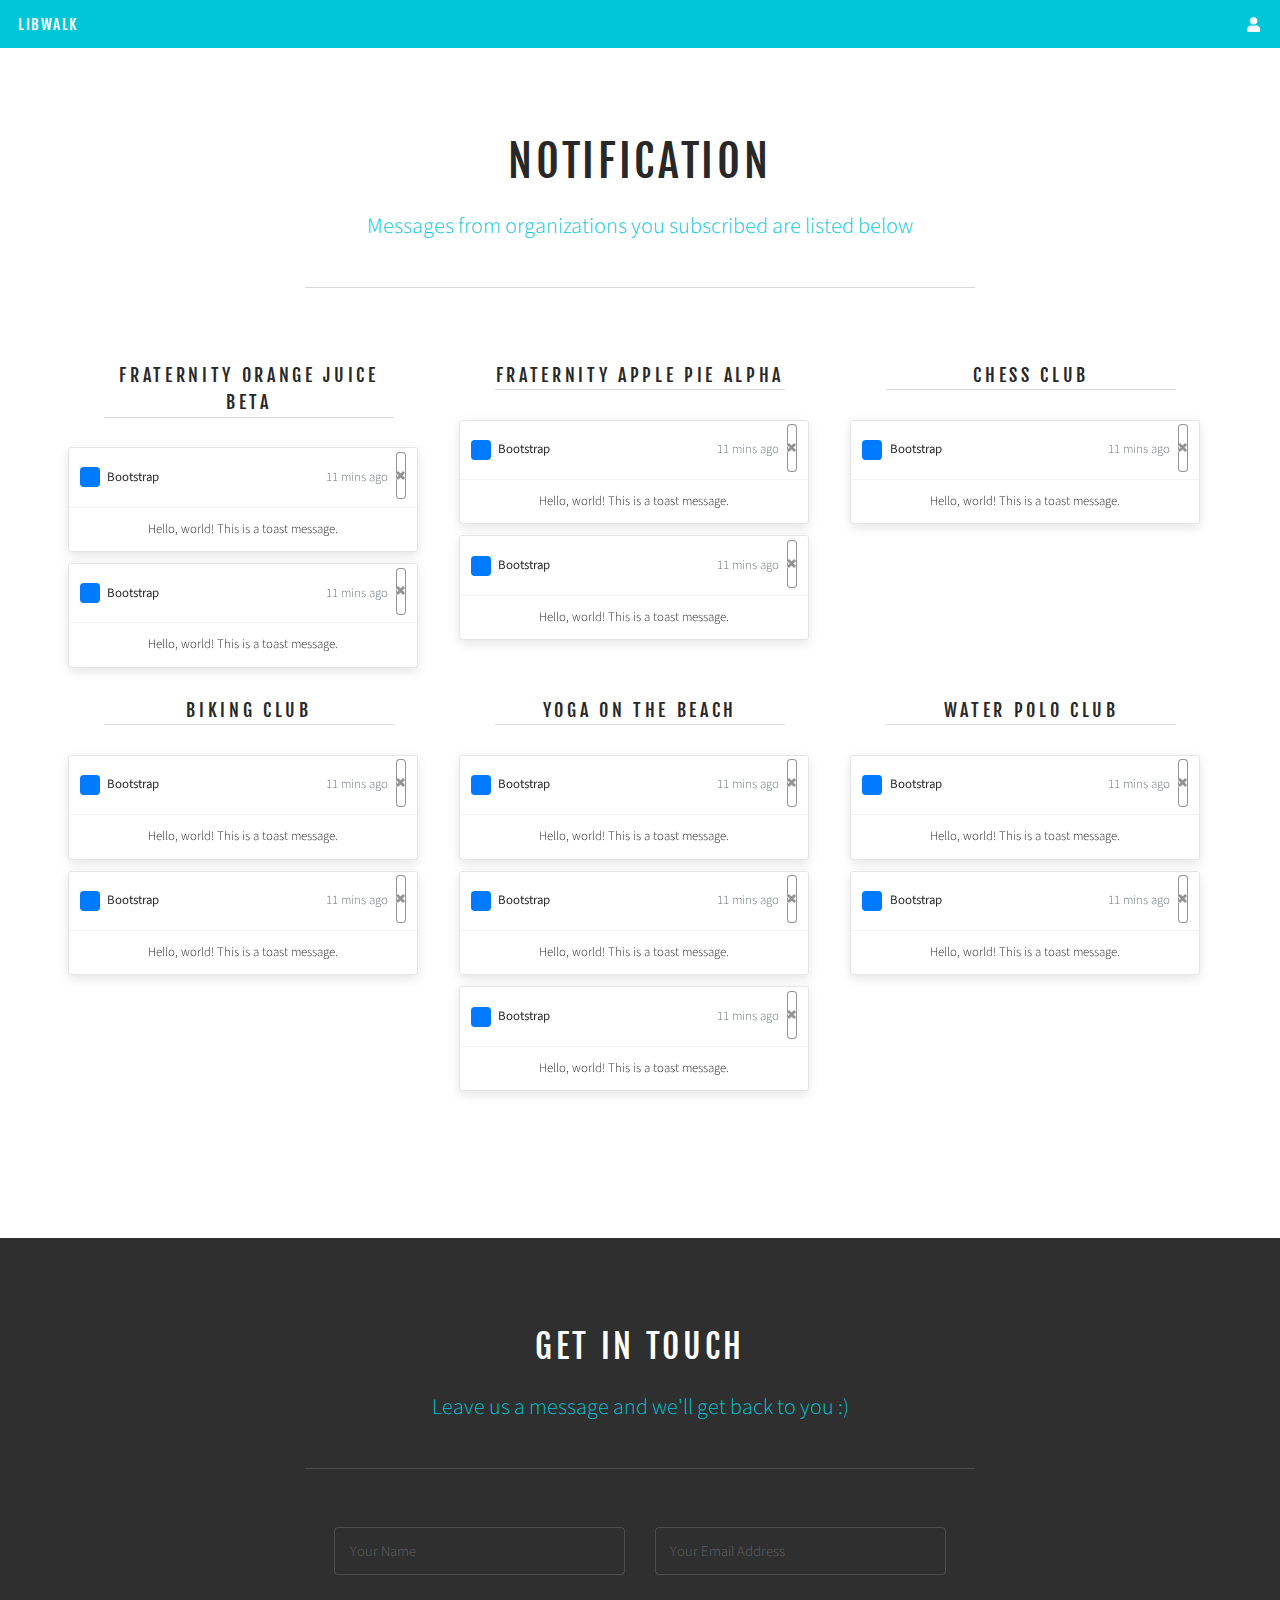
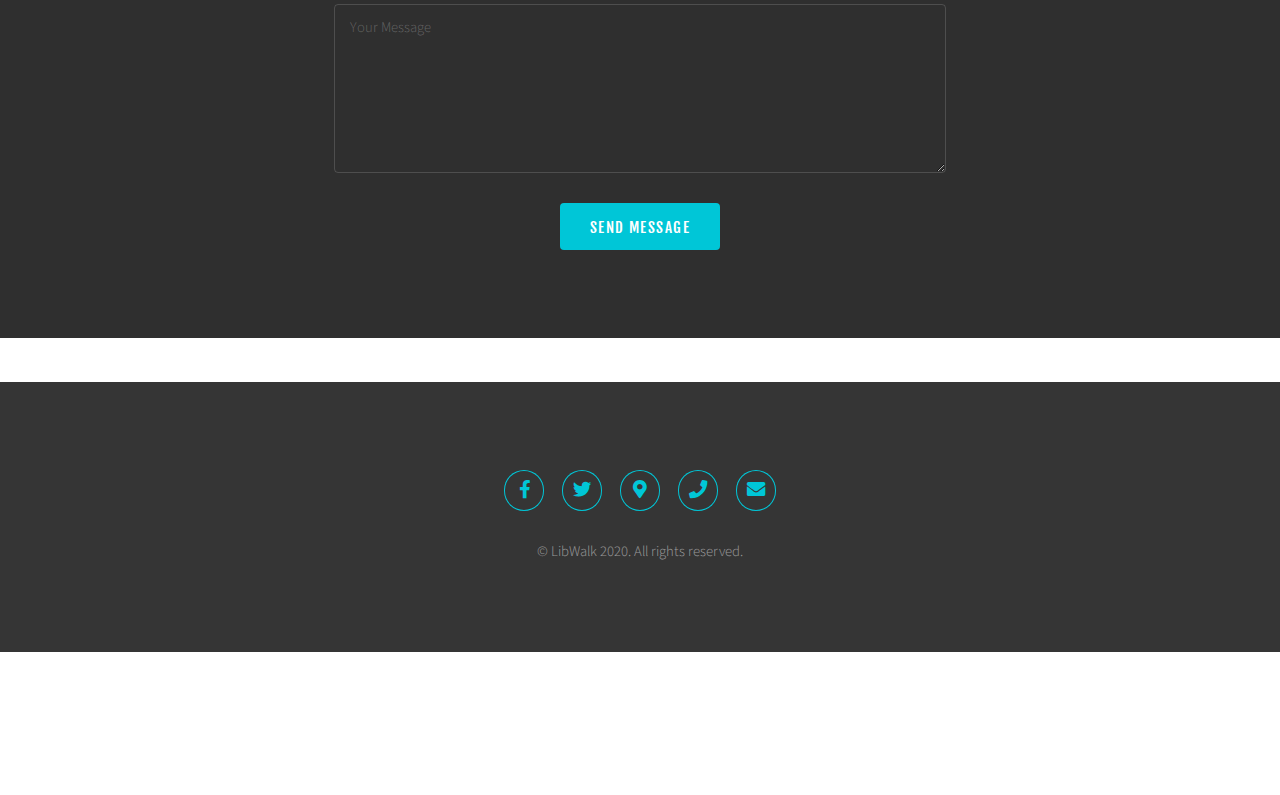
<file: notif.html>
<!doctype html>
<html lang="en">
  <head>
    <title>LibWalk</title>
    <LINK REL="SHORTCUT ICON" HREF="images/libwalklogo.png">
    <meta charset="utf-8" />
    <meta name="viewport" content="width=device-width, initial-scale=1, user-scalable=no"/>
    <meta name="description" content="" />
    <meta name="keywords" content="" />
    <link rel="stylesheet" href="https://maxcdn.bootstrapcdn.com/bootstrap/4.3.1/css/bootstrap.min.css">
    <link rel="stylesheet" href="assets/css/main.css" />
  
  </head>

  <body class="is-preload">
  	<header id="header">
      <a class="logo" href="index.html">LibWalk</a>
         <nav id="menu">
            <a href="#" class="icon solid fa-home"><span>Home</span></a>
            <a href="./calendar.html" class="icon solid fa-calendar-alt"><span>Calendar</span></a>
            <a href="./notif.html" class="icon solid fa-bullhorn"><span>Announcements</span></a>
            <a href="./subs.html" class="icon solid fa-cogs"><span>Subscriptions</span></a>
            <a href="./search.html" class="icon solid fa-search"><span>Search</span></a>
          </nav>
      <a class="logo icon solid fa-user" href="./profile.html"> <span></span></a>
    </header>
    
  	<section id="one" class="wrapper">
      <div class="inner">
        <header class="heading major">
          <h1>Notification</h1>
          <p>Messages from organizations you subscribed are listed below</p>
        </header>
        <div class="profiles">

          <div class="profile">
            <header class="heading">
              <h3>Fraternity Orange Juice Beta</h3>
            </header>

            <div class="toast" data-autohide="false" role="alert" aria-live="assertive" aria-atomic="true">
              <div class="toast-header">
                <svg class=" rounded mr-2" width="20" height="20" xmlns="http://www.w3.org/2000/svg" preserveAspectRatio="xMidYMid slice" focusable="false" role="img">
                  <rect fill="#007aff" width="100%" height="100%" /></svg>
              <strong class="mr-auto">Bootstrap</strong>
              <small class="text-muted">11 mins ago</small>
              <button type="button" class="ml-2 mb-1 close" data-dismiss="toast" aria-label="Close">
                  <span aria-hidden="true">&times;</span>
              </button>
              </div>
              <div class="toast-body">
                Hello, world! This is a toast message.
              </div>
            </div> 

            <div class="toast" data-autohide="false" role="alert" aria-live="assertive" aria-atomic="true">
              <div class="toast-header">
                <svg class=" rounded mr-2" width="20" height="20" xmlns="http://www.w3.org/2000/svg" preserveAspectRatio="xMidYMid slice" focusable="false" role="img">
                  <rect fill="#007aff" width="100%" height="100%" /></svg>
              <strong class="mr-auto">Bootstrap</strong>
              <small class="text-muted">11 mins ago</small>
              <button type="button" class="ml-2 mb-1 close" data-dismiss="toast" aria-label="Close">
                  <span aria-hidden="true">&times;</span>
              </button>
              </div>
              <div class="toast-body">
                Hello, world! This is a toast message.
              </div>
            </div> 
          </div>

          <div class="profile">
            <header class="heading">
              <h3>Fraternity Apple Pie Alpha</h3>
            </header>

            <div class="toast" data-autohide="false" role="alert" aria-live="assertive" aria-atomic="true">
              <div class="toast-header">
                <svg class=" rounded mr-2" width="20" height="20" xmlns="http://www.w3.org/2000/svg" preserveAspectRatio="xMidYMid slice" focusable="false" role="img">
                  <rect fill="#007aff" width="100%" height="100%" /></svg>
              <strong class="mr-auto">Bootstrap</strong>
              <small class="text-muted">11 mins ago</small>
              <button type="button" class="ml-2 mb-1 close" data-dismiss="toast" aria-label="Close">
                  <span aria-hidden="true">&times;</span>
              </button>
              </div>
              <div class="toast-body">
                Hello, world! This is a toast message.
              </div>
            </div> 

            <div class="toast" data-autohide="false" role="alert" aria-live="assertive" aria-atomic="true">
              <div class="toast-header">
                <svg class=" rounded mr-2" width="20" height="20" xmlns="http://www.w3.org/2000/svg" preserveAspectRatio="xMidYMid slice" focusable="false" role="img">
                  <rect fill="#007aff" width="100%" height="100%" /></svg>
              <strong class="mr-auto">Bootstrap</strong>
              <small class="text-muted">11 mins ago</small>
              <button type="button" class="ml-2 mb-1 close" data-dismiss="toast" aria-label="Close">
                  <span aria-hidden="true">&times;</span>
              </button>
              </div>
              <div class="toast-body">
                Hello, world! This is a toast message.
              </div>
            </div> 
          </div>

          <div class="profile">
            <header class="heading">
              <h3>Chess Club</h3>
            </header>

            <div class="toast" data-autohide="false" role="alert" aria-live="assertive" aria-atomic="true">
              <div class="toast-header">
                <svg class=" rounded mr-2" width="20" height="20" xmlns="http://www.w3.org/2000/svg" preserveAspectRatio="xMidYMid slice" focusable="false" role="img">
                  <rect fill="#007aff" width="100%" height="100%" /></svg>
              <strong class="mr-auto">Bootstrap</strong>
              <small class="text-muted">11 mins ago</small>
              <button type="button" class="ml-2 mb-1 close" data-dismiss="toast" aria-label="Close">
                  <span aria-hidden="true">&times;</span>
              </button>
              </div>
              <div class="toast-body">
                Hello, world! This is a toast message.
              </div>
            </div> 
          </div>

          <div class="profile">
            <header class="heading">
              <h3>Biking Club</h3>
            </header>

            <div class="toast" data-autohide="false" role="alert" aria-live="assertive" aria-atomic="true">
      				<div class="toast-header">
        				<svg class=" rounded mr-2" width="20" height="20" xmlns="http://www.w3.org/2000/svg" preserveAspectRatio="xMidYMid slice" focusable="false" role="img">
          				<rect fill="#007aff" width="100%" height="100%" /></svg>
        			<strong class="mr-auto">Bootstrap</strong>
        			<small class="text-muted">11 mins ago</small>
        			<button type="button" class="ml-2 mb-1 close" data-dismiss="toast" aria-label="Close">
          				<span aria-hidden="true">&times;</span>
        			</button>
      				</div>
      				<div class="toast-body">
      	 				Hello, world! This is a toast message.
     			 	</div>
			     </div> 

			     <div class="toast" data-autohide="false" role="alert" aria-live="assertive" aria-atomic="true">
      				<div class="toast-header">
        				<svg class=" rounded mr-2" width="20" height="20" xmlns="http://www.w3.org/2000/svg" preserveAspectRatio="xMidYMid slice" focusable="false" role="img">
          				<rect fill="#007aff" width="100%" height="100%" /></svg>
        			<strong class="mr-auto">Bootstrap</strong>
        			<small class="text-muted">11 mins ago</small>
        			<button type="button" class="ml-2 mb-1 close" data-dismiss="toast" aria-label="Close">
          				<span aria-hidden="true">&times;</span>
        			</button>
      				</div>
      				<div class="toast-body">
      	 				Hello, world! This is a toast message.
     			 	  </div>
    			 </div> 
          </div>

          <div class="profile">
            <header class="heading">
              <h3>Yoga on the Beach</h3>
            </header>

            <div class="toast" data-autohide="false" role="alert" aria-live="assertive" aria-atomic="true">
              <div class="toast-header">
                <svg class=" rounded mr-2" width="20" height="20" xmlns="http://www.w3.org/2000/svg" preserveAspectRatio="xMidYMid slice" focusable="false" role="img">
                  <rect fill="#007aff" width="100%" height="100%" /></svg>
              <strong class="mr-auto">Bootstrap</strong>
              <small class="text-muted">11 mins ago</small>
              <button type="button" class="ml-2 mb-1 close" data-dismiss="toast" aria-label="Close">
                  <span aria-hidden="true">&times;</span>
              </button>
              </div>
              <div class="toast-body">
                Hello, world! This is a toast message.
              </div>
            </div>    

            <div class="toast" data-autohide="false" role="alert" aria-live="assertive" aria-atomic="true">
              <div class="toast-header">
                <svg class=" rounded mr-2" width="20" height="20" xmlns="http://www.w3.org/2000/svg" preserveAspectRatio="xMidYMid slice" focusable="false" role="img">
                  <rect fill="#007aff" width="100%" height="100%" /></svg>
              <strong class="mr-auto">Bootstrap</strong>
              <small class="text-muted">11 mins ago</small>
              <button type="button" class="ml-2 mb-1 close" data-dismiss="toast" aria-label="Close">
                  <span aria-hidden="true">&times;</span>
              </button>
              </div>
              <div class="toast-body">
                Hello, world! This is a toast message.
              </div>
            </div> 

            <div class="toast" data-autohide="false" role="alert" aria-live="assertive" aria-atomic="true">
              <div class="toast-header">
                <svg class=" rounded mr-2" width="20" height="20" xmlns="http://www.w3.org/2000/svg" preserveAspectRatio="xMidYMid slice" focusable="false" role="img">
                  <rect fill="#007aff" width="100%" height="100%" /></svg>
              <strong class="mr-auto">Bootstrap</strong>
              <small class="text-muted">11 mins ago</small>
              <button type="button" class="ml-2 mb-1 close" data-dismiss="toast" aria-label="Close">
                  <span aria-hidden="true">&times;</span>
              </button>
              </div>
              <div class="toast-body">
                Hello, world! This is a toast message.
              </div>
            </div>          
          </div>

          <div class="profile">
            <header class="heading">
              <h3>Water Polo Club</h3>
            </header>

            <div class="toast" data-autohide="false" role="alert" aria-live="assertive" aria-atomic="true">
              <div class="toast-header">
                <svg class=" rounded mr-2" width="20" height="20" xmlns="http://www.w3.org/2000/svg" preserveAspectRatio="xMidYMid slice" focusable="false" role="img">
                  <rect fill="#007aff" width="100%" height="100%" /></svg>
              <strong class="mr-auto">Bootstrap</strong>
              <small class="text-muted">11 mins ago</small>
              <button type="button" class="ml-2 mb-1 close" data-dismiss="toast" aria-label="Close">
                  <span aria-hidden="true">&times;</span>
              </button>
              </div>
              <div class="toast-body">
                Hello, world! This is a toast message.
              </div>
            </div> 

            <div class="toast" data-autohide="false" role="alert" aria-live="assertive" aria-atomic="true">
              <div class="toast-header">
                <svg class=" rounded mr-2" width="20" height="20" xmlns="http://www.w3.org/2000/svg" preserveAspectRatio="xMidYMid slice" focusable="false" role="img">
                  <rect fill="#007aff" width="100%" height="100%" /></svg>
              <strong class="mr-auto">Bootstrap</strong>
              <small class="text-muted">11 mins ago</small>
              <button type="button" class="ml-2 mb-1 close" data-dismiss="toast" aria-label="Close">
                  <span aria-hidden="true">&times;</span>
              </button>
              </div>
              <div class="toast-body">
                Hello, world! This is a toast message.
              </div>
            </div> 
          </div>
        </div>
      </div>
    </section>
    
    <section class="wrapper style2">
      <div class="inner narrow">
        <header class="heading major">
          <h2>Get in Touch</h2>
          <p>Leave us a message and we'll get back to you :)</p>
        </header>
        <form action="#" method="post">
          <div class="field half">
            <input name="name" id="name" placeholder="Your Name" type="text">
          </div>
          <div class="field half">
            <input name="email" id="email" placeholder="Your Email Address" type="email">
          </div>
          <div class="field">
            <textarea name="message" id="message" rows="6" placeholder="Your Message"></textarea>
          </div>
          <div class="field">
            <ul class="actions special">
              <li>
                <button class="button primary" type="submit">
                  Send Message
                </button>
              </li>
            </ul>
          </div>
        </form>
      </div>
    </section>

    <section id="footer">
      <div class="inner">
        <ul class="icons">
          <li>
            <a href="#" class="icon brands fa-facebook-f"><span class="label">Facebook</span></a>
          </li>
          <li>
            <a href="#" class="icon brands fa-twitter"><span class="label">Twitter</span></a>
          </li>
          <li>
            <a href="#" class="icon solid fa-map-marker-alt"><span class="label">Location</span></a>
          </li>
          <li>
            <a href="#" class="icon solid fa-phone"><span class="label">Phone</span></a>
          </li>
          <li>
            <a href="#" class="icon solid fa-envelope"><span class="label">Email</span></a>
          </li>
        </ul>
      </div>
      <div class="copyright">
        © LibWalk 2020. All rights reserved.
      </div>
    </section>

    <script src="assets/js/jquery.min.js"></script>
    <script src="assets/js/browser.min.js"></script>
    <script src="assets/js/breakpoints.min.js"></script>
    <script src="assets/js/util.js"></script>
    <script src="assets/js/main.js"></script>
    

    <script src="https://ajax.googleapis.com/ajax/libs/jquery/3.4.1/jquery.min.js"></script>
    <script src="https://cdnjs.cloudflare.com/ajax/libs/popper.js/1.14.7/umd/popper.min.js"></script>
    <script src="https://maxcdn.bootstrapcdn.com/bootstrap/4.3.1/js/bootstrap.min.js"></script>

    <script>
      $(document).ready(function(){
        $('.toast').toast('show');
      });
    </script>

  </body>
</html>
</file>
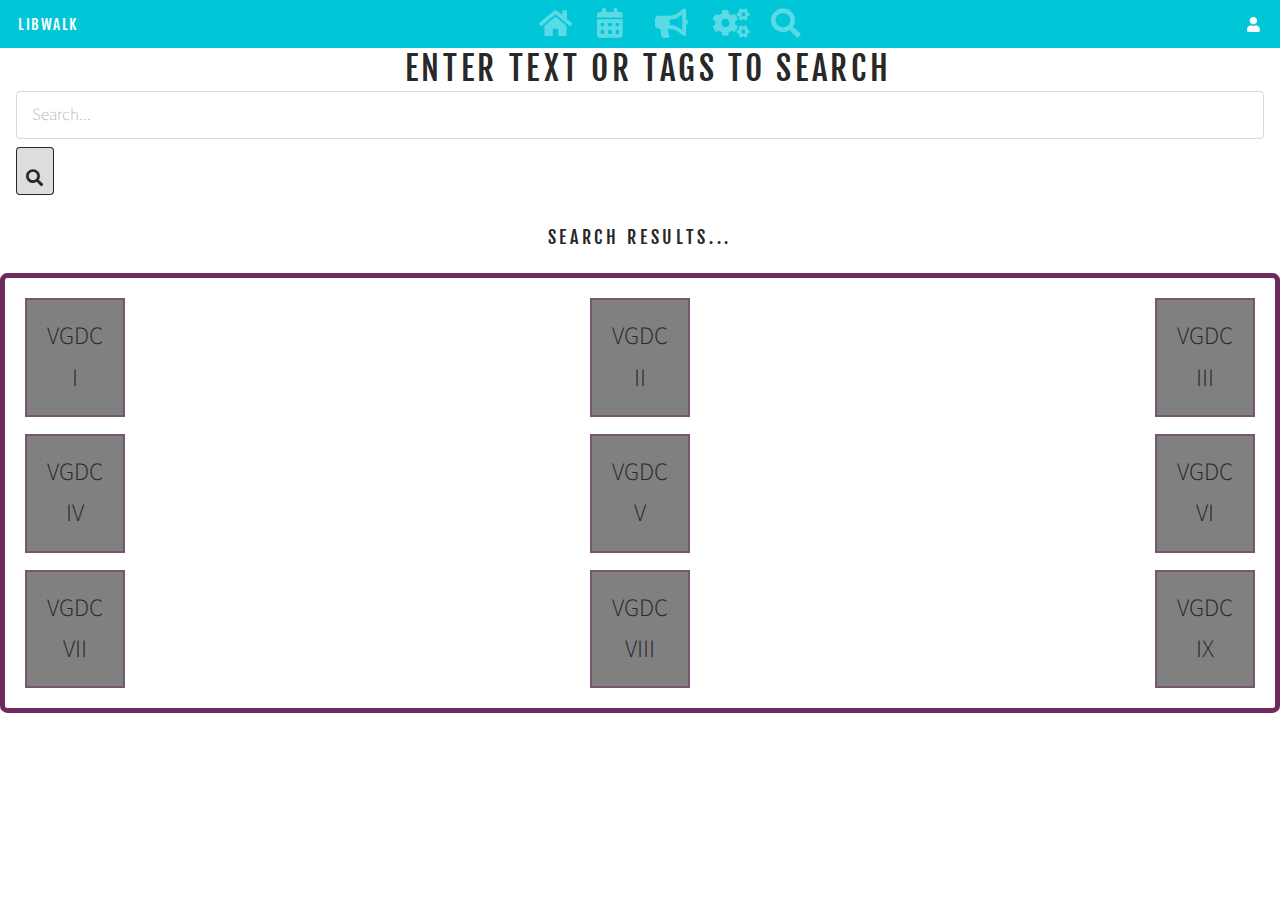
<file: search.html>
<!DOCTYPE html>
<html>
  <head>
    <link rel="stylesheet" href="https://cdnjs.cloudflare.com/ajax/libs/font-awesome/4.7.0/css/font-awesome.min.css"/>
    <link rel="stylesheet" href="assets/css/search.css"/>
    <link rel="stylesheet" href="assets/css/main.css"/>
  </head>
  <header id="header">
      <a class="logo" href="index.html">LibWalk</a>
         <nav id="menu">
            <a href="#" class="icon solid fa-home"><span>Home</span></a>
            <a href="./calendar.html" class="icon solid fa-calendar-alt"><span>Calendar</span></a>
            <a href="./notif.html" class="icon solid fa-bullhorn"><span>Announcements</span></a>
            <a href="./subs.html" class="icon solid fa-cogs"><span>Subscriptions</span></a>
            <a href="./search.html" class="icon solid fa-search"><span>Search</span></a>
          </nav>
      <a class="logo icon solid fa-user" href="./profile.html"> <span></span></a>
    </header>
  <body>
    <div class="title" style="padding-left:16px">
      <h2>Enter Text or Tags to Search</h2>
    </div>
    <div style="padding-left:16px" class="search-container">
      <form action="/action_page.php">
        <input type="text" placeholder="Search..." name="search" />
        <button type="submit"><i class="fa fa-search"></i></button>
      </form>
    </div>

    <div class="results">
      <h3>Search Results...</h3>
    </div>

    <div class="container grid">
      <div class="item">VGDC I</div>
      <div class="item">VGDC II</div>
      <div class="item">VGDC III</div>
      <div class="item">VGDC IV</div>
      <div class="item">VGDC V</div>
      <div class="item">VGDC VI</div>
      <div class="item">VGDC VII</div>
      <div class="item">VGDC VIII</div>
      <div class="item">VGDC IX</div>
    </div>
  </body>
</html>
</file>
<file: assets/css/search.css>
* {
  box-sizing: border-box;
}

body {
  margin: 0;
  font-family: Arial, Helvetica, sans-serif;
}

.topnav {
  overflow: hidden;
  background-color: #e9e9e9;
}

.topnav a {
  float: left;
  display: block;
  color: black;
  text-align: center;
  padding: 20px 14px;
  text-decoration: none;
  font-size: 17px;
  width: 16.6%;
}

.topnav a:hover {
  background-color: #ddd;
  color: black;
}

.topnav a.active {
  background-color: #2196F3;
  color: white;
}

.topnav input[type="text"] {
  padding: 6px;
  margin-top: 8px;
  font-size: 17px;
  border: none;
}

.search-container button {
  padding: 6px 10px;
  margin-top: 8px;
  margin-right: 16px;
  background: #ddd;
  font-size: 17px;
  border: none;
  cursor: pointer;
}

.search-container button:hover {
  background: #ccc;
}

@media screen and (max-width: 600px) {
  .topnav .search-container {
    float: none;
  }
  .topnav a,
  .topnav input[type="text"],
  .topnav .search-container button {
    float: none;
    display: block;
    text-align: left;
    width: 100%;
    margin: 0;
    padding: 14px;
  }
  .topnav input[type="text"] {
    border: 1px solid #ccc;
  }
}

div.title {
  text-align: center;
}

div.search-container {
  text-align: center;
}

.grid {
  display: grid;
  grid-template-columns: 100px 100px 100px;
}

.results {
  text-align: center;
}

.container {
  width: 100%;
  height: 30em;
  border: 5px solid rgb(111, 41, 97);
  border-radius: 0.5em;
  padding: 20px;
  justify-content: space-between;
  align-content: space-between;
}

.item {
  background-color: gray;
  border: 2px solid rgba(111, 41, 97, 0.5);
  padding: 16px 16px;
  text-align: center;
  font-size: 25px;
}

.search-container input {
  padding: 6px 10px;
  margin-top: 8px;
  margin-right: 16px;
  background: #eef;
  font-size: 17px;
  border: none;
  cursor: pointer;
}
</file>
<file: assets/css/main.css>
@import url(fontawesome-all.min.css);
@import url("https://fonts.googleapis.com/css?family=Fjalla+One|Source+Sans+Pro:300,400");

/*
	Venue by Pixelarity
	pixelarity.com | hello@pixelarity.com
	License: pixelarity.com/license
*/

html, body, div, span, applet, object,
iframe, h1, h2, h3, h4, h5, h6, p, blockquote,
pre, a, abbr, acronym, address, big, cite,
code, del, dfn, em, img, ins, kbd, q, s, samp,
small, strike, strong, sub, sup, tt, var, b,
u, i, center, dl, dt, dd, ol, ul, li, fieldset,
form, label, legend, table, caption, tbody,
tfoot, thead, tr, th, td, article, aside,
canvas, details, embed, figure, figcaption,
footer, header, hgroup, menu, nav, output, ruby,
section, summary, time, mark, audio, video {
	margin: 0;
	padding: 0;
	border: 0;
	font-size: 100%;
	font: inherit;
	vertical-align: baseline;
}

article, aside, details, figcaption, figure,
footer, header, hgroup, menu, nav, section {
	display: block;}

body {
	line-height: 1;
}

ol, ul {
	list-style: none;
}

blockquote, q {
	quotes: none;
}

	blockquote:before, blockquote:after, q:before, q:after {
		content: '';
		content: none;
	}

table {
	border-collapse: collapse;
	border-spacing: 0;
}

body {
	-webkit-text-size-adjust: none;
}

mark {
	background-color: transparent;
	color: inherit;
}

input::-moz-focus-inner {
	border: 0;
	padding: 0;
}

input, select, textarea {
	-moz-appearance: none;
	-webkit-appearance: none;
	-ms-appearance: none;
	appearance: none;
}

/* Calender */

.calendar{}

.calendar__week,
.calendar__header {
  display: grid;
  grid-template-columns: repeat(7, 1fr);  
}
.calendar__week {
  grid-auto-rows: 100px;
  text-align: right;
}

.calendar__header {
  grid-auto-rows: 50px;
  align-items: center;
  text-align: center;
}

.calendar__day {
  padding: 16px;
}


/* Basic */

	@-ms-viewport {
		width: device-width;
	}

	body {
		-ms-overflow-style: scrollbar;
	}

	@media screen and (max-width: 480px) {

		html, body {
			min-width: 320px;
		}

	}

	html {
		box-sizing: border-box;
	}

	*, *:before, *:after {
		box-sizing: inherit;
	}

	body {
		background: #ffffff;
	}

		body.is-preload *, body.is-preload *:before, body.is-preload *:after {
			-moz-animation: none !important;
			-webkit-animation: none !important;
			-ms-animation: none !important;
			animation: none !important;
			-moz-transition: none !important;
			-webkit-transition: none !important;
			-ms-transition: none !important;
			transition: none !important;
		}

/* Typography */

	html {
		font-size: 13pt;
	}

		@media screen and (max-width: 1680px) {

			html {
				font-size: 11pt;
			}

		}

		@media screen and (max-width: 980px) {

			html {
				font-size: 12pt;
			}

		}

		@media screen and (max-width: 480px) {

			html {
				font-size: 11pt;
			}

		}

	body {
		background-color: #ffffff;
		color: #282828;
	}

	body, input, select, textarea {
		font-family: "Source Sans Pro", Arial, Helvetica, sans-serif;
		font-weight: 300;
		font-size: 1rem;
		line-height: 1.65;
	}

	a {
		-moz-transition: color 0.2s ease-in-out;
		-webkit-transition: color 0.2s ease-in-out;
		-ms-transition: color 0.2s ease-in-out;
		transition: color 0.2s ease-in-out;
		text-decoration: underline;
	}

		a:hover {
			text-decoration: none;
		}

	strong, b {
		font-weight: 400;
	}

	em, i {
		font-style: italic;
	}

	p {
		margin: 0 0 2rem 0;
	}

	h1, h2, h3, h4, h5, h6 {
		font-family: "Fjalla One", sans-serif;
		font-weight: 400;
		line-height: 1.5;
		margin: 0 0 1.5rem 0;
		text-transform: uppercase;
		letter-spacing: 0.25rem;
	}

		h1 a, h2 a, h3 a, h4 a, h5 a, h6 a {
			color: inherit;
			text-decoration: none;
		}

	h1 {
		font-size: 4rem;
		line-height: 1.2;
	}

	h2 {
		font-size: 2.25rem;
		line-height: 1.3;
	}

	h3 {
		font-size: 1.25rem;
	}

	h4 {
		font-size: 1rem;
	}

	h5 {
		font-size: 0.9rem;
	}

	h6 {
		font-size: 0.7rem;
	}

	@media screen and (max-width: 736px) {

		h1 {
			font-size: 2.75rem;
			line-height: 1.3;
		}

		h2 {
			font-size: 1.75rem;
			line-height: 1.5;
		}

		h3 {
			font-size: 1.25rem;
		}

	}

	sub {
		font-size: 0.8rem;
		position: relative;
		top: 0.5rem;
	}

	sup {
		font-size: 0.8rem;
		position: relative;
		top: -0.5rem;
	}

	blockquote {
		border-left: solid 0.5rem;
		font-style: italic;
		margin: 0 0 2rem 0;
		padding: 1rem 0 1rem 2rem;
	}

	code {
		border-radius: 4px;
		border: solid 1px;
		font-family: "Courier New", monospace;
		font-size: 0.9rem;
		margin: 0 0.25rem;
		padding: 0.25rem 0.65rem;
	}

	pre {
		-webkit-overflow-scrolling: touch;
		font-family: "Courier New", monospace;
		font-size: 0.9rem;
		margin: 0 0 2rem 0;
	}

		pre code {
			display: block;
			line-height: 1.75;
			padding: 1rem 1.5rem;
			overflow-x: auto;
		}

	hr {
		border: 0;
		border-bottom: solid 1px;
		margin: 2rem 0;
	}

		hr.major {
			margin: 4rem 0;
		}

		@media screen and (max-width: 736px) {

			hr.major {
				margin: 3rem 0;
			}

		}

	input, select, textarea {
		color: #282828;
	}

	strong, b {
		color: #282828;
	}

	h1, h2, h3, h4, h5, h6 {
		color: #282828;
	}

	blockquote {
		border-left-color: rgba(0, 0, 0, 0.15);
	}

	code {
		background: rgba(0, 0, 0, 0.075);
		border-color: rgba(0, 0, 0, 0.15);
	}

	hr {
		border-bottom-color: rgba(0, 0, 0, 0.15);
	}

/* Header */

	header.heading {
		border-bottom: 1px solid;
		margin: 0 auto 2rem auto;
		max-width: 80%;
		text-align: center;
		width: 45.71429rem;
	}

	header.major {
		margin: 0 auto 4rem auto;
		max-width: 80%;
	}

		header.major h1 {
			font-size: 3rem;
		}

	header h2 {
		margin-bottom: 0.50rem;
	}

	header h3 {
		margin-bottom: 0;
	}

	header h2 + p, header h1 + p {
		font-size: 1.5rem;
	}

	@media screen and (max-width: 980px) {

		header.major {
			margin: 0 auto 2rem auto;
		}

	}

	@media screen and (max-width: 736px) {

		header h2 + p, header h1 + p {
			font-size: 1.15rem;
		}

		header.major {
			max-width: 80%;
		}

	}

	header.heading {
		border-color: rgba(0, 0, 0, 0.15);
	}

	header p {
		color: #00C6D7;
	}

/* Row */

	.row {
		display: flex;
		flex-wrap: wrap;
		box-sizing: border-box;
		align-items: stretch;
	}

		.row > * {
			box-sizing: border-box;
		}

		.row.gtr-uniform > * > :last-child {
			margin-bottom: 0;
		}

		.row.aln-left {
			justify-content: flex-start;
		}

		.row.aln-center {
			justify-content: center;
		}

		.row.aln-right {
			justify-content: flex-end;
		}

		.row.aln-top {
			align-items: flex-start;
		}

		.row.aln-middle {
			align-items: center;
		}

		.row.aln-bottom {
			align-items: flex-end;
		}

		.row > .imp {
			order: -1;
		}

		.row > .col-1 {
			width: 8.33333%;
		}

		.row > .off-1 {
			margin-left: 8.33333%;
		}

		.row > .col-2 {
			width: 16.66667%;
		}

		.row > .off-2 {
			margin-left: 16.66667%;
		}

		.row > .col-3 {
			width: 25%;
		}

		.row > .off-3 {
			margin-left: 25%;
		}

		.row > .col-4 {
			width: 33.33333%;
		}

		.row > .off-4 {
			margin-left: 33.33333%;
		}

		.row > .col-5 {
			width: 41.66667%;
		}

		.row > .off-5 {
			margin-left: 41.66667%;
		}

		.row > .col-6 {
			width: 50%;
		}

		.row > .off-6 {
			margin-left: 50%;
		}

		.row > .col-7 {
			width: 58.33333%;
		}

		.row > .off-7 {
			margin-left: 58.33333%;
		}

		.row > .col-8 {
			width: 66.66667%;
		}

		.row > .off-8 {
			margin-left: 66.66667%;
		}

		.row > .col-9 {
			width: 75%;
		}

		.row > .off-9 {
			margin-left: 75%;
		}

		.row > .col-10 {
			width: 83.33333%;
		}

		.row > .off-10 {
			margin-left: 83.33333%;
		}

		.row > .col-11 {
			width: 91.66667%;
		}

		.row > .off-11 {
			margin-left: 91.66667%;
		}

		.row > .col-12 {
			width: 100%;
		}

		.row > .off-12 {
			margin-left: 100%;
		}

		.row.gtr-0 {
			margin-top: 0;
			margin-left: 0rem;
		}

			.row.gtr-0 > * {
				padding: 0 0 0 0rem;
			}

			.row.gtr-0.gtr-uniform {
				margin-top: 0rem;
			}

				.row.gtr-0.gtr-uniform > * {
					padding-top: 0rem;
				}

		.row.gtr-25 {
			margin-top: 0;
			margin-left: -0.5rem;
		}

			.row.gtr-25 > * {
				padding: 0 0 0 0.5rem;
			}

			.row.gtr-25.gtr-uniform {
				margin-top: -0.5rem;
			}

				.row.gtr-25.gtr-uniform > * {
					padding-top: 0.5rem;
				}

		.row.gtr-50 {
			margin-top: 0;
			margin-left: -1rem;
		}

			.row.gtr-50 > * {
				padding: 0 0 0 1rem;
			}

			.row.gtr-50.gtr-uniform {
				margin-top: -1rem;
			}

				.row.gtr-50.gtr-uniform > * {
					padding-top: 1rem;
				}

		.row {
			margin-top: 0;
			margin-left: -2rem;
		}

			.row > * {
				padding: 0 0 0 2rem;
			}

			.row.gtr-uniform {
				margin-top: -2rem;
			}

				.row.gtr-uniform > * {
					padding-top: 2rem;
				}

		.row.gtr-150 {
			margin-top: 0;
			margin-left: -3rem;
		}

			.row.gtr-150 > * {
				padding: 0 0 0 3rem;
			}

			.row.gtr-150.gtr-uniform {
				margin-top: -3rem;
			}

				.row.gtr-150.gtr-uniform > * {
					padding-top: 3rem;
				}

		.row.gtr-200 {
			margin-top: 0;
			margin-left: -4rem;
		}

			.row.gtr-200 > * {
				padding: 0 0 0 4rem;
			}

			.row.gtr-200.gtr-uniform {
				margin-top: -4rem;
			}

				.row.gtr-200.gtr-uniform > * {
					padding-top: 4rem;
				}

		@media screen and (max-width: 1680px) {

			.row {
				display: flex;
				flex-wrap: wrap;
				box-sizing: border-box;
				align-items: stretch;
			}

				.row > * {
					box-sizing: border-box;
				}

				.row.gtr-uniform > * > :last-child {
					margin-bottom: 0;
				}

				.row.aln-left {
					justify-content: flex-start;
				}

				.row.aln-center {
					justify-content: center;
				}

				.row.aln-right {
					justify-content: flex-end;
				}

				.row.aln-top {
					align-items: flex-start;
				}

				.row.aln-middle {
					align-items: center;
				}

				.row.aln-bottom {
					align-items: flex-end;
				}

				.row > .imp-xlarge {
					order: -1;
				}

				.row > .col-1-xlarge {
					width: 8.33333%;
				}

				.row > .off-1-xlarge {
					margin-left: 8.33333%;
				}

				.row > .col-2-xlarge {
					width: 16.66667%;
				}

				.row > .off-2-xlarge {
					margin-left: 16.66667%;
				}

				.row > .col-3-xlarge {
					width: 25%;
				}

				.row > .off-3-xlarge {
					margin-left: 25%;
				}

				.row > .col-4-xlarge {
					width: 33.33333%;
				}

				.row > .off-4-xlarge {
					margin-left: 33.33333%;
				}

				.row > .col-5-xlarge {
					width: 41.66667%;
				}

				.row > .off-5-xlarge {
					margin-left: 41.66667%;
				}

				.row > .col-6-xlarge {
					width: 50%;
				}

				.row > .off-6-xlarge {
					margin-left: 50%;
				}

				.row > .col-7-xlarge {
					width: 58.33333%;
				}

				.row > .off-7-xlarge {
					margin-left: 58.33333%;
				}

				.row > .col-8-xlarge {
					width: 66.66667%;
				}

				.row > .off-8-xlarge {
					margin-left: 66.66667%;
				}

				.row > .col-9-xlarge {
					width: 75%;
				}

				.row > .off-9-xlarge {
					margin-left: 75%;
				}

				.row > .col-10-xlarge {
					width: 83.33333%;
				}

				.row > .off-10-xlarge {
					margin-left: 83.33333%;
				}

				.row > .col-11-xlarge {
					width: 91.66667%;
				}

				.row > .off-11-xlarge {
					margin-left: 91.66667%;
				}

				.row > .col-12-xlarge {
					width: 100%;
				}

				.row > .off-12-xlarge {
					margin-left: 100%;
				}

				.row.gtr-0 {
					margin-top: 0;
					margin-left: 0rem;
				}

					.row.gtr-0 > * {
						padding: 0 0 0 0rem;
					}

					.row.gtr-0.gtr-uniform {
						margin-top: 0rem;
					}

						.row.gtr-0.gtr-uniform > * {
							padding-top: 0rem;
						}

				.row.gtr-25 {
					margin-top: 0;
					margin-left: -0.5rem;
				}

					.row.gtr-25 > * {
						padding: 0 0 0 0.5rem;
					}

					.row.gtr-25.gtr-uniform {
						margin-top: -0.5rem;
					}

						.row.gtr-25.gtr-uniform > * {
							padding-top: 0.5rem;
						}

				.row.gtr-50 {
					margin-top: 0;
					margin-left: -1rem;
				}

					.row.gtr-50 > * {
						padding: 0 0 0 1rem;
					}

					.row.gtr-50.gtr-uniform {
						margin-top: -1rem;
					}

						.row.gtr-50.gtr-uniform > * {
							padding-top: 1rem;
						}

				.row {
					margin-top: 0;
					margin-left: -2rem;
				}

					.row > * {
						padding: 0 0 0 2rem;
					}

					.row.gtr-uniform {
						margin-top: -2rem;
					}

						.row.gtr-uniform > * {
							padding-top: 2rem;
						}

				.row.gtr-150 {
					margin-top: 0;
					margin-left: -3rem;
				}

					.row.gtr-150 > * {
						padding: 0 0 0 3rem;
					}

					.row.gtr-150.gtr-uniform {
						margin-top: -3rem;
					}

						.row.gtr-150.gtr-uniform > * {
							padding-top: 3rem;
						}

				.row.gtr-200 {
					margin-top: 0;
					margin-left: -4rem;
				}

					.row.gtr-200 > * {
						padding: 0 0 0 4rem;
					}

					.row.gtr-200.gtr-uniform {
						margin-top: -4rem;
					}

						.row.gtr-200.gtr-uniform > * {
							padding-top: 4rem;
						}

		}

		@media screen and (max-width: 1280px) {

			.row {
				display: flex;
				flex-wrap: wrap;
				box-sizing: border-box;
				align-items: stretch;
			}

				.row > * {
					box-sizing: border-box;
				}

				.row.gtr-uniform > * > :last-child {
					margin-bottom: 0;
				}

				.row.aln-left {
					justify-content: flex-start;
				}

				.row.aln-center {
					justify-content: center;
				}

				.row.aln-right {
					justify-content: flex-end;
				}

				.row.aln-top {
					align-items: flex-start;
				}

				.row.aln-middle {
					align-items: center;
				}

				.row.aln-bottom {
					align-items: flex-end;
				}

				.row > .imp-large {
					order: -1;
				}

				.row > .col-1-large {
					width: 8.33333%;
				}

				.row > .off-1-large {
					margin-left: 8.33333%;
				}

				.row > .col-2-large {
					width: 16.66667%;
				}

				.row > .off-2-large {
					margin-left: 16.66667%;
				}

				.row > .col-3-large {
					width: 25%;
				}

				.row > .off-3-large {
					margin-left: 25%;
				}

				.row > .col-4-large {
					width: 33.33333%;
				}

				.row > .off-4-large {
					margin-left: 33.33333%;
				}

				.row > .col-5-large {
					width: 41.66667%;
				}

				.row > .off-5-large {
					margin-left: 41.66667%;
				}

				.row > .col-6-large {
					width: 50%;
				}

				.row > .off-6-large {
					margin-left: 50%;
				}

				.row > .col-7-large {
					width: 58.33333%;
				}

				.row > .off-7-large {
					margin-left: 58.33333%;
				}

				.row > .col-8-large {
					width: 66.66667%;
				}

				.row > .off-8-large {
					margin-left: 66.66667%;
				}

				.row > .col-9-large {
					width: 75%;
				}

				.row > .off-9-large {
					margin-left: 75%;
				}

				.row > .col-10-large {
					width: 83.33333%;
				}

				.row > .off-10-large {
					margin-left: 83.33333%;
				}

				.row > .col-11-large {
					width: 91.66667%;
				}

				.row > .off-11-large {
					margin-left: 91.66667%;
				}

				.row > .col-12-large {
					width: 100%;
				}

				.row > .off-12-large {
					margin-left: 100%;
				}

				.row.gtr-0 {
					margin-top: 0;
					margin-left: 0rem;
				}

					.row.gtr-0 > * {
						padding: 0 0 0 0rem;
					}

					.row.gtr-0.gtr-uniform {
						margin-top: 0rem;
					}

						.row.gtr-0.gtr-uniform > * {
							padding-top: 0rem;
						}

				.row.gtr-25 {
					margin-top: 0;
					margin-left: -0.375rem;
				}

					.row.gtr-25 > * {
						padding: 0 0 0 0.375rem;
					}

					.row.gtr-25.gtr-uniform {
						margin-top: -0.375rem;
					}

						.row.gtr-25.gtr-uniform > * {
							padding-top: 0.375rem;
						}

				.row.gtr-50 {
					margin-top: 0;
					margin-left: -0.75rem;
				}

					.row.gtr-50 > * {
						padding: 0 0 0 0.75rem;
					}

					.row.gtr-50.gtr-uniform {
						margin-top: -0.75rem;
					}

						.row.gtr-50.gtr-uniform > * {
							padding-top: 0.75rem;
						}

				.row {
					margin-top: 0;
					margin-left: -1.5rem;
				}

					.row > * {
						padding: 0 0 0 1.5rem;
					}

					.row.gtr-uniform {
						margin-top: -1.5rem;
					}

						.row.gtr-uniform > * {
							padding-top: 1.5rem;
						}

				.row.gtr-150 {
					margin-top: 0;
					margin-left: -2.25rem;
				}

					.row.gtr-150 > * {
						padding: 0 0 0 2.25rem;
					}

					.row.gtr-150.gtr-uniform {
						margin-top: -2.25rem;
					}

						.row.gtr-150.gtr-uniform > * {
							padding-top: 2.25rem;
						}

				.row.gtr-200 {
					margin-top: 0;
					margin-left: -3rem;
				}

					.row.gtr-200 > * {
						padding: 0 0 0 3rem;
					}

					.row.gtr-200.gtr-uniform {
						margin-top: -3rem;
					}

						.row.gtr-200.gtr-uniform > * {
							padding-top: 3rem;
						}

		}

		@media screen and (max-width: 980px) {

			.row {
				display: flex;
				flex-wrap: wrap;
				box-sizing: border-box;
				align-items: stretch;
			}

				.row > * {
					box-sizing: border-box;
				}

				.row.gtr-uniform > * > :last-child {
					margin-bottom: 0;
				}

				.row.aln-left {
					justify-content: flex-start;
				}

				.row.aln-center {
					justify-content: center;
				}

				.row.aln-right {
					justify-content: flex-end;
				}

				.row.aln-top {
					align-items: flex-start;
				}

				.row.aln-middle {
					align-items: center;
				}

				.row.aln-bottom {
					align-items: flex-end;
				}

				.row > .imp-medium {
					order: -1;
				}

				.row > .col-1-medium {
					width: 8.33333%;
				}

				.row > .off-1-medium {
					margin-left: 8.33333%;
				}

				.row > .col-2-medium {
					width: 16.66667%;
				}

				.row > .off-2-medium {
					margin-left: 16.66667%;
				}

				.row > .col-3-medium {
					width: 25%;
				}

				.row > .off-3-medium {
					margin-left: 25%;
				}

				.row > .col-4-medium {
					width: 33.33333%;
				}

				.row > .off-4-medium {
					margin-left: 33.33333%;
				}

				.row > .col-5-medium {
					width: 41.66667%;
				}

				.row > .off-5-medium {
					margin-left: 41.66667%;
				}

				.row > .col-6-medium {
					width: 50%;
				}

				.row > .off-6-medium {
					margin-left: 50%;
				}

				.row > .col-7-medium {
					width: 58.33333%;
				}

				.row > .off-7-medium {
					margin-left: 58.33333%;
				}

				.row > .col-8-medium {
					width: 66.66667%;
				}

				.row > .off-8-medium {
					margin-left: 66.66667%;
				}

				.row > .col-9-medium {
					width: 75%;
				}

				.row > .off-9-medium {
					margin-left: 75%;
				}

				.row > .col-10-medium {
					width: 83.33333%;
				}

				.row > .off-10-medium {
					margin-left: 83.33333%;
				}

				.row > .col-11-medium {
					width: 91.66667%;
				}

				.row > .off-11-medium {
					margin-left: 91.66667%;
				}

				.row > .col-12-medium {
					width: 100%;
				}

				.row > .off-12-medium {
					margin-left: 100%;
				}

				.row.gtr-0 {
					margin-top: 0;
					margin-left: 0rem;
				}

					.row.gtr-0 > * {
						padding: 0 0 0 0rem;
					}

					.row.gtr-0.gtr-uniform {
						margin-top: 0rem;
					}

						.row.gtr-0.gtr-uniform > * {
							padding-top: 0rem;
						}

				.row.gtr-25 {
					margin-top: 0;
					margin-left: -0.375rem;
				}

					.row.gtr-25 > * {
						padding: 0 0 0 0.375rem;
					}

					.row.gtr-25.gtr-uniform {
						margin-top: -0.375rem;
					}

						.row.gtr-25.gtr-uniform > * {
							padding-top: 0.375rem;
						}

				.row.gtr-50 {
					margin-top: 0;
					margin-left: -0.75rem;
				}

					.row.gtr-50 > * {
						padding: 0 0 0 0.75rem;
					}

					.row.gtr-50.gtr-uniform {
						margin-top: -0.75rem;
					}

						.row.gtr-50.gtr-uniform > * {
							padding-top: 0.75rem;
						}

				.row {
					margin-top: 0;
					margin-left: -1.5rem;
				}

					.row > * {
						padding: 0 0 0 1.5rem;
					}

					.row.gtr-uniform {
						margin-top: -1.5rem;
					}

						.row.gtr-uniform > * {
							padding-top: 1.5rem;
						}

				.row.gtr-150 {
					margin-top: 0;
					margin-left: -2.25rem;
				}

					.row.gtr-150 > * {
						padding: 0 0 0 2.25rem;
					}

					.row.gtr-150.gtr-uniform {
						margin-top: -2.25rem;
					}

						.row.gtr-150.gtr-uniform > * {
							padding-top: 2.25rem;
						}

				.row.gtr-200 {
					margin-top: 0;
					margin-left: -3rem;
				}

					.row.gtr-200 > * {
						padding: 0 0 0 3rem;
					}

					.row.gtr-200.gtr-uniform {
						margin-top: -3rem;
					}

						.row.gtr-200.gtr-uniform > * {
							padding-top: 3rem;
						}

		}

		@media screen and (max-width: 736px) {

			.row {
				display: flex;
				flex-wrap: wrap;
				box-sizing: border-box;
				align-items: stretch;
			}

				.row > * {
					box-sizing: border-box;
				}

				.row.gtr-uniform > * > :last-child {
					margin-bottom: 0;
				}

				.row.aln-left {
					justify-content: flex-start;
				}

				.row.aln-center {
					justify-content: center;
				}

				.row.aln-right {
					justify-content: flex-end;
				}

				.row.aln-top {
					align-items: flex-start;
				}

				.row.aln-middle {
					align-items: center;
				}

				.row.aln-bottom {
					align-items: flex-end;
				}

				.row > .imp-small {
					order: -1;
				}

				.row > .col-1-small {
					width: 8.33333%;
				}

				.row > .off-1-small {
					margin-left: 8.33333%;
				}

				.row > .col-2-small {
					width: 16.66667%;
				}

				.row > .off-2-small {
					margin-left: 16.66667%;
				}

				.row > .col-3-small {
					width: 25%;
				}

				.row > .off-3-small {
					margin-left: 25%;
				}

				.row > .col-4-small {
					width: 33.33333%;
				}

				.row > .off-4-small {
					margin-left: 33.33333%;
				}

				.row > .col-5-small {
					width: 41.66667%;
				}

				.row > .off-5-small {
					margin-left: 41.66667%;
				}

				.row > .col-6-small {
					width: 50%;
				}

				.row > .off-6-small {
					margin-left: 50%;
				}

				.row > .col-7-small {
					width: 58.33333%;
				}

				.row > .off-7-small {
					margin-left: 58.33333%;
				}

				.row > .col-8-small {
					width: 66.66667%;
				}

				.row > .off-8-small {
					margin-left: 66.66667%;
				}

				.row > .col-9-small {
					width: 75%;
				}

				.row > .off-9-small {
					margin-left: 75%;
				}

				.row > .col-10-small {
					width: 83.33333%;
				}

				.row > .off-10-small {
					margin-left: 83.33333%;
				}

				.row > .col-11-small {
					width: 91.66667%;
				}

				.row > .off-11-small {
					margin-left: 91.66667%;
				}

				.row > .col-12-small {
					width: 100%;
				}

				.row > .off-12-small {
					margin-left: 100%;
				}

				.row.gtr-0 {
					margin-top: 0;
					margin-left: 0rem;
				}

					.row.gtr-0 > * {
						padding: 0 0 0 0rem;
					}

					.row.gtr-0.gtr-uniform {
						margin-top: 0rem;
					}

						.row.gtr-0.gtr-uniform > * {
							padding-top: 0rem;
						}

				.row.gtr-25 {
					margin-top: 0;
					margin-left: -0.3125rem;
				}

					.row.gtr-25 > * {
						padding: 0 0 0 0.3125rem;
					}

					.row.gtr-25.gtr-uniform {
						margin-top: -0.3125rem;
					}

						.row.gtr-25.gtr-uniform > * {
							padding-top: 0.3125rem;
						}

				.row.gtr-50 {
					margin-top: 0;
					margin-left: -0.625rem;
				}

					.row.gtr-50 > * {
						padding: 0 0 0 0.625rem;
					}

					.row.gtr-50.gtr-uniform {
						margin-top: -0.625rem;
					}

						.row.gtr-50.gtr-uniform > * {
							padding-top: 0.625rem;
						}

				.row {
					margin-top: 0;
					margin-left: -1.25rem;
				}

					.row > * {
						padding: 0 0 0 1.25rem;
					}

					.row.gtr-uniform {
						margin-top: -1.25rem;
					}

						.row.gtr-uniform > * {
							padding-top: 1.25rem;
						}

				.row.gtr-150 {
					margin-top: 0;
					margin-left: -1.875rem;
				}

					.row.gtr-150 > * {
						padding: 0 0 0 1.875rem;
					}

					.row.gtr-150.gtr-uniform {
						margin-top: -1.875rem;
					}

						.row.gtr-150.gtr-uniform > * {
							padding-top: 1.875rem;
						}

				.row.gtr-200 {
					margin-top: 0;
					margin-left: -2.5rem;
				}

					.row.gtr-200 > * {
						padding: 0 0 0 2.5rem;
					}

					.row.gtr-200.gtr-uniform {
						margin-top: -2.5rem;
					}

						.row.gtr-200.gtr-uniform > * {
							padding-top: 2.5rem;
						}

		}

		@media screen and (max-width: 480px) {

			.row {
				display: flex;
				flex-wrap: wrap;
				box-sizing: border-box;
				align-items: stretch;
			}

				.row > * {
					box-sizing: border-box;
				}

				.row.gtr-uniform > * > :last-child {
					margin-bottom: 0;
				}

				.row.aln-left {
					justify-content: flex-start;
				}

				.row.aln-center {
					justify-content: center;
				}

				.row.aln-right {
					justify-content: flex-end;
				}

				.row.aln-top {
					align-items: flex-start;
				}

				.row.aln-middle {
					align-items: center;
				}

				.row.aln-bottom {
					align-items: flex-end;
				}

				.row > .imp-xsmall {
					order: -1;
				}

				.row > .col-1-xsmall {
					width: 8.33333%;
				}

				.row > .off-1-xsmall {
					margin-left: 8.33333%;
				}

				.row > .col-2-xsmall {
					width: 16.66667%;
				}

				.row > .off-2-xsmall {
					margin-left: 16.66667%;
				}

				.row > .col-3-xsmall {
					width: 25%;
				}

				.row > .off-3-xsmall {
					margin-left: 25%;
				}

				.row > .col-4-xsmall {
					width: 33.33333%;
				}

				.row > .off-4-xsmall {
					margin-left: 33.33333%;
				}

				.row > .col-5-xsmall {
					width: 41.66667%;
				}

				.row > .off-5-xsmall {
					margin-left: 41.66667%;
				}

				.row > .col-6-xsmall {
					width: 50%;
				}

				.row > .off-6-xsmall {
					margin-left: 50%;
				}

				.row > .col-7-xsmall {
					width: 58.33333%;
				}

				.row > .off-7-xsmall {
					margin-left: 58.33333%;
				}

				.row > .col-8-xsmall {
					width: 66.66667%;
				}

				.row > .off-8-xsmall {
					margin-left: 66.66667%;
				}

				.row > .col-9-xsmall {
					width: 75%;
				}

				.row > .off-9-xsmall {
					margin-left: 75%;
				}

				.row > .col-10-xsmall {
					width: 83.33333%;
				}

				.row > .off-10-xsmall {
					margin-left: 83.33333%;
				}

				.row > .col-11-xsmall {
					width: 91.66667%;
				}

				.row > .off-11-xsmall {
					margin-left: 91.66667%;
				}

				.row > .col-12-xsmall {
					width: 100%;
				}

				.row > .off-12-xsmall {
					margin-left: 100%;
				}

				.row.gtr-0 {
					margin-top: 0;
					margin-left: 0rem;
				}

					.row.gtr-0 > * {
						padding: 0 0 0 0rem;
					}

					.row.gtr-0.gtr-uniform {
						margin-top: 0rem;
					}

						.row.gtr-0.gtr-uniform > * {
							padding-top: 0rem;
						}

				.row.gtr-25 {
					margin-top: 0;
					margin-left: -0.3125rem;
				}

					.row.gtr-25 > * {
						padding: 0 0 0 0.3125rem;
					}

					.row.gtr-25.gtr-uniform {
						margin-top: -0.3125rem;
					}

						.row.gtr-25.gtr-uniform > * {
							padding-top: 0.3125rem;
						}

				.row.gtr-50 {
					margin-top: 0;
					margin-left: -0.625rem;
				}

					.row.gtr-50 > * {
						padding: 0 0 0 0.625rem;
					}

					.row.gtr-50.gtr-uniform {
						margin-top: -0.625rem;
					}

						.row.gtr-50.gtr-uniform > * {
							padding-top: 0.625rem;
						}

				.row {
					margin-top: 0;
					margin-left: -1.25rem;
				}

					.row > * {
						padding: 0 0 0 1.25rem;
					}

					.row.gtr-uniform {
						margin-top: -1.25rem;
					}

						.row.gtr-uniform > * {
							padding-top: 1.25rem;
						}

				.row.gtr-150 {
					margin-top: 0;
					margin-left: -1.875rem;
				}

					.row.gtr-150 > * {
						padding: 0 0 0 1.875rem;
					}

					.row.gtr-150.gtr-uniform {
						margin-top: -1.875rem;
					}

						.row.gtr-150.gtr-uniform > * {
							padding-top: 1.875rem;
						}

				.row.gtr-200 {
					margin-top: 0;
					margin-left: -2.5rem;
				}

					.row.gtr-200 > * {
						padding: 0 0 0 2.5rem;
					}

					.row.gtr-200.gtr-uniform {
						margin-top: -2.5rem;
					}

						.row.gtr-200.gtr-uniform > * {
							padding-top: 2.5rem;
						}

		}

/* Box */

	.box {
		border: solid 1px;
		border-radius: 4px;
		margin-bottom: 2rem;
		padding: 1.5rem;
	}

		.box > :last-child {
			margin-bottom: 0;
		}

		.box.alt {
			border: 0;
			border-radius: 0;
			padding: 0;
		}

	.box {
		border-color: rgba(0, 0, 0, 0.15);
	}

/* Button */

	input[type="submit"],
	input[type="reset"],
	input[type="button"],
	button,
	.button {
		-moz-appearance: none;
		-webkit-appearance: none;
		-ms-appearance: none;
		appearance: none;
		-moz-transition: background-color 0.2s ease-in-out, box-shadow 0.2s ease-in-out, color 0.2s ease-in-out;
		-webkit-transition: background-color 0.2s ease-in-out, box-shadow 0.2s ease-in-out, color 0.2s ease-in-out;
		-ms-transition: background-color 0.2s ease-in-out, box-shadow 0.2s ease-in-out, color 0.2s ease-in-out;
		transition: background-color 0.2s ease-in-out, box-shadow 0.2s ease-in-out, color 0.2s ease-in-out;
		border: 0;
		border-radius: 4px;
		cursor: pointer;
		display: inline-block;
		font-family: "Fjalla One", sans-serif;
		font-size: 1rem;
		font-weight: 400;
		height: 3.25rem;
		letter-spacing: 0.1rem;
		line-height: 3.375rem;
		padding: 0 2rem 0 2rem;
		text-align: center;
		text-decoration: none;
		text-transform: uppercase;
		white-space: nowrap;
	}

		input[type="submit"].small,
		input[type="reset"].small,
		input[type="button"].small,
		button.small,
		.button.small {
			font-size: 0.8rem;
			height: 2.4375rem;
			line-height: 2.71375rem;
			padding: 0 1.25rem;
		}

		input[type="submit"].large,
		input[type="reset"].large,
		input[type="button"].large,
		button.large,
		.button.large {
			font-size: 1.25rem;
			height: 4.0625rem;
			line-height: 4.225rem;
			padding: 0 4rem 0 4rem;
		}

		input[type="submit"].wide,
		input[type="reset"].wide,
		input[type="button"].wide,
		button.wide,
		.button.wide {
			min-width: 13rem;
		}

		input[type="submit"].icon:before,
		input[type="reset"].icon:before,
		input[type="button"].icon:before,
		button.icon:before,
		.button.icon:before {
			margin-right: 0.5rem;
		}

		input[type="submit"].fit,
		input[type="reset"].fit,
		input[type="button"].fit,
		button.fit,
		.button.fit {
			width: 100%;
		}

		input[type="submit"].disabled, input[type="submit"]:disabled,
		input[type="reset"].disabled,
		input[type="reset"]:disabled,
		input[type="button"].disabled,
		input[type="button"]:disabled,
		button.disabled,
		button:disabled,
		.button.disabled,
		.button:disabled {
			pointer-events: none;
			opacity: 0.25;
		}

		@media screen and (max-width: 980px) {

			input[type="submit"].large,
			input[type="reset"].large,
			input[type="button"].large,
			button.large,
			.button.large {
				font-size: 1rem;
				height: 3.25rem;
				line-height: 3.25rem;
				padding: 0 4rem 0 4rem;
			}

		}

	input[type="submit"],
	input[type="reset"],
	input[type="button"],
	button,
	.button {
		background-color: transparent;
		box-shadow: inset 0 0 0 1px #282828;
		color: #282828 !important;
	}

		input[type="submit"]:hover,
		input[type="reset"]:hover,
		input[type="button"]:hover,
		button:hover,
		.button:hover {
			background-color: rgba(0, 0, 0, 0.075);
			box-shadow: inset 0 0 0 1px rgba(40, 40, 40, 0.5);
		}

			input[type="submit"]:hover:active,
			input[type="reset"]:hover:active,
			input[type="button"]:hover:active,
			button:hover:active,
			.button:hover:active {
				background-color: rgba(0, 0, 0, 0.05);
				box-shadow: inset 0 0 0 1px #282828;
			}

		input[type="submit"].primary,
		input[type="reset"].primary,
		input[type="button"].primary,
		button.primary,
		.button.primary {
			background-color: #00C6D7;
			box-shadow: none;
			color: #ffffff !important;
		}

			input[type="submit"].primary:hover,
			input[type="reset"].primary:hover,
			input[type="button"].primary:hover,
			button.primary:hover,
			.button.primary:hover {
				background-color: #04acba;
				box-shadow: none;
			}

				input[type="submit"].primary:hover:active,
				input[type="reset"].primary:hover:active,
				input[type="button"].primary:hover:active,
				button.primary:hover:active,
				.button.primary:hover:active {
					background-color: #365bbf;
				}

/* Form */

	form {
		display: -moz-flex;
		display: -webkit-flex;
		display: -ms-flex;
		display: flex;
		-moz-flex-wrap: wrap;
		-webkit-flex-wrap: wrap;
		-ms-flex-wrap: wrap;
		flex-wrap: wrap;
		width: 100%;
		margin: -2rem auto 2rem auto;
	}

		form.elements {
			display: block;
			margin: 0 0 2rem 0;
		}

		form > .field {
			-moz-flex-grow: 0;
			-webkit-flex-grow: 0;
			-ms-flex-grow: 0;
			flex-grow: 0;
			-moz-flex-shrink: 0;
			-webkit-flex-shrink: 0;
			-ms-flex-shrink: 0;
			flex-shrink: 0;
			padding: 2rem 0 0 2rem;
			width: calc(100% - 2rem);
		}

			form > .field.half {
				width: calc(50% - 1rem);
			}

			form > .field.third {
				width: calc(100%/3 - 0.66667rem);
			}

			form > .field.quarter {
				width: calc(25% - 0.5rem);
			}

		form ul.actions {
			margin-bottom: 0;
		}

		form.alt {
			display: block;
			width: 100%;
			margin: 0 0 2rem 0;
		}

			form.alt > .actions {
				margin: 0 0 2rem 0;
				width: 100%;
			}

		@media screen and (max-width: 736px) {

			form {
				margin: -1.5rem auto 2rem auto;
			}

				form > .field {
					padding: 1.5rem 0 0 1.5rem;
					width: calc(100% - 1.5rem);
				}

					form > .field.half {
						width: calc(100% - 1.5rem);
					}

					form > .field.third {
						width: calc(100% - 1.5rem);
					}

					form > .field.quarter {
						width: calc(100% - 1.5rem);
					}

				form > .actions {
					margin: 1.5rem 0 0 1.5rem;
					width: calc(100% - 3rem);
				}

		}

	input[type="text"],
	input[type="password"],
	input[type="email"],
	input[type="tel"],
	input[type="search"],
	input[type="url"],
	select,
	textarea {
		-moz-appearance: none;
		-webkit-appearance: none;
		-ms-appearance: none;
		appearance: none;
		border-radius: 4px;
		border: none;
		border: solid 1px;
		color: inherit;
		display: block;
		outline: 0;
		padding: 0 1rem;
		text-decoration: none;
		width: 100%;
	}

		input[type="text"]:invalid,
		input[type="password"]:invalid,
		input[type="email"]:invalid,
		input[type="tel"]:invalid,
		input[type="search"]:invalid,
		input[type="url"]:invalid,
		select:invalid,
		textarea:invalid {
			box-shadow: none;
		}

	label {
		display: block;
		font-size: 1rem;
		font-weight: 400;
		margin: 0 0 1rem 0;
	}

	input[type="text"],
	input[type="password"],
	input[type="email"],
	input[type="tel"],
	input[type="search"],
	input[type="url"] {
		height: 3.25rem;
	}

	select {
		background-size: 1.25rem;
		background-repeat: no-repeat;
		background-position: calc(100% - 1rem) center;
		height: 3.25rem;
		padding-right: 3.25rem;
		text-overflow: ellipsis;
	}

		select:focus::-ms-value {
			background-color: transparent;
		}

		select::-ms-expand {
			display: none;
		}

	textarea {
		padding: 0.75rem 1rem;
	}

	input[type="checkbox"],
	input[type="radio"] {
		-moz-appearance: none;
		-webkit-appearance: none;
		-ms-appearance: none;
		appearance: none;
		display: block;
		float: left;
		margin-right: -2rem;
		opacity: 0;
		width: 1rem;
		z-index: -1;
	}

		input[type="checkbox"] + label,
		input[type="radio"] + label {
			text-decoration: none;
			cursor: pointer;
			display: inline-block;
			font-size: 1rem;
			font-weight: 300;
			padding-left: 2.825rem;
			padding-right: 0.875rem;
			position: relative;
		}

			input[type="checkbox"] + label:before,
			input[type="radio"] + label:before {
				-moz-osx-font-smoothing: grayscale;
				-webkit-font-smoothing: antialiased;
				display: inline-block;
				font-style: normal;
				font-variant: normal;
				text-rendering: auto;
				line-height: 1;
				text-transform: none !important;
				font-family: 'Font Awesome 5 Free';
				font-weight: 900;
			}

			input[type="checkbox"] + label:before,
			input[type="radio"] + label:before {
				border-radius: 4px;
				border: solid 1px;
				content: '';
				display: inline-block;
				fint-size: 0.8rem;
				height: 1.95rem;
				left: 0;
				line-height: 1.95rem;
				position: absolute;
				text-align: center;
				top: -0.1625rem;
				width: 1.95rem;
			}

		input[type="checkbox"]:checked + label:before,
		input[type="radio"]:checked + label:before {
			content: '\f00c';
		}

	input[type="checkbox"] + label:before {
		border-radius: 4px;
	}

	input[type="radio"] + label:before {
		border-radius: 100%;
	}

	::-webkit-input-placeholder {
		opacity: 1.0;
	}

	:-moz-placeholder {
		opacity: 1.0;
	}

	::-moz-placeholder {
		opacity: 1.0;
	}

	:-ms-input-placeholder {
		opacity: 1.0;
	}

	label {
		color: #282828;
	}

	input[type="text"],
	input[type="password"],
	input[type="email"],
	input[type="tel"],
	input[type="search"],
	input[type="url"],
	select,
	textarea {
		background-color: transparent;
		border-color: rgba(0, 0, 0, 0.15);
	}

		input[type="text"]:focus,
		input[type="password"]:focus,
		input[type="email"]:focus,
		input[type="tel"]:focus,
		input[type="search"]:focus,
		input[type="url"]:focus,
		select:focus,
		textarea:focus {
			border-color: #00C6D7;
			box-shadow: 0 0 0 1px #00C6D7;
		}

	select {
		background-image: url("data:image/svg+xml;charset=utf8,%3Csvg xmlns='http://www.w3.org/2000/svg' width='40' height='40' preserveAspectRatio='none' viewBox='0 0 40 40'%3E%3Cpath d='M9.4,12.3l10.4,10.4l10.4-10.4c0.2-0.2,0.5-0.4,0.9-0.4c0.3,0,0.6,0.1,0.9,0.4l3.3,3.3c0.2,0.2,0.4,0.5,0.4,0.9 c0,0.4-0.1,0.6-0.4,0.9L20.7,31.9c-0.2,0.2-0.5,0.4-0.9,0.4c-0.3,0-0.6-0.1-0.9-0.4L4.3,17.3c-0.2-0.2-0.4-0.5-0.4-0.9 c0-0.4,0.1-0.6,0.4-0.9l3.3-3.3c0.2-0.2,0.5-0.4,0.9-0.4S9.1,12.1,9.4,12.3z' fill='rgba(0, 0, 0, 0.15)' /%3E%3C/svg%3E");
	}

		select option {
			color: #282828;
			background-color: #ffffff;
		}

	input[type="checkbox"] + label,
	input[type="radio"] + label {
		color: #282828;
	}

		input[type="checkbox"] + label:before,
		input[type="radio"] + label:before {
			background-color: transparent;
			border-color: rgba(0, 0, 0, 0.15);
		}

	input[type="checkbox"]:checked + label:before,
	input[type="radio"]:checked + label:before {
		background-color: #00C6D7;
		border-color: #00C6D7;
		color: #ffffff;
	}

	input[type="checkbox"]:focus + label:before,
	input[type="radio"]:focus + label:before {
		border-color: #00C6D7;
		box-shadow: 0 0 0 1px #00C6D7;
	}

	::-webkit-input-placeholder {
		color: #bbbbbb !important;
	}

	:-moz-placeholder {
		color: #bbbbbb !important;
	}

	::-moz-placeholder {
		color: #bbbbbb !important;
	}

	:-ms-input-placeholder {
		color: #bbbbbb !important;
	}

/* Icon */

	.icon {
		text-decoration: none;
		border-bottom: none;
		position: relative;
	}

		.icon:before {
			-moz-osx-font-smoothing: grayscale;
			-webkit-font-smoothing: antialiased;
			display: inline-block;
			font-style: normal;
			font-variant: normal;
			text-rendering: auto;
			line-height: 1;
			text-transform: none !important;
			font-family: 'Font Awesome 5 Free';
			font-weight: 400;
		}

		.icon > .label {
			display: none;
		}

		.icon.solid:before {
			font-weight: 900;
		}

		.icon.brands:before {
			font-family: 'Font Awesome 5 Brands';
		}

/* Image */

	.image {
		display: inline-block;
		position: relative;
	}

		.image img {
			display: block;
		}

		.image.left, .image.right {
			max-width: 40%;
		}

			.image.left img, .image.right img {
				width: 100%;
			}

		.image.left {
			float: left;
			margin: 0 2rem 2rem 0;
			top: 0.25rem;
		}

		.image.right {
			float: right;
			margin: 0 0 2rem 2rem;
			top: 0.25rem;
		}

		.image.fit {
			display: block;
			margin: 0 0 2rem 0;
			width: 100%;
		}

			.image.fit img {
				width: 100%;
			}

		.image.main {
			display: block;
			margin: 0 0 3rem 0;
			width: 100%;
		}

			.image.main img {
				width: 100%;
			}

/* List */

	ol {
		list-style: decimal;
		margin: 0 0 2rem 0;
		padding-left: 1.25rem;
	}

		ol li {
			padding-left: 0.25rem;
		}

	ul {
		list-style: disc;
		margin: 0 0 2rem 0;
		padding-left: 1rem;
	}

		ul li {
			padding-left: 0.325rem;
		}

		ul.alt {
			list-style: none;
			padding-left: 0;
		}

			ul.alt li {
				border-top: solid 1px;
				padding: 0.75rem 0;
			}

				ul.alt li:first-child {
					border-top: 0;
					padding-top: 0;
				}

				ul.alt li:last-child {
					padding-bottom: 0;
				}

	dl {
		margin: 0 0 2rem 0;
	}

		dl dt {
			display: block;
			font-weight: 400;
			margin: 0 0 1rem 0;
		}

		dl dd {
			margin-left: 1.5rem;
		}

	ul.alt li {
		border-top-color: rgba(0, 0, 0, 0.15);
	}

/* Actions */

	ul.actions {
		display: -moz-flex;
		display: -webkit-flex;
		display: -ms-flex;
		display: flex;
		cursor: default;
		list-style: none;
		margin-left: -1rem;
		padding-left: 0;
	}

		ul.actions li {
			padding: 0 0 0 1rem;
			vertical-align: middle;
		}

		ul.actions.special {
			-moz-justify-content: center;
			-webkit-justify-content: center;
			-ms-justify-content: center;
			justify-content: center;
			width: 100%;
			margin-left: 0;
		}

			ul.actions.special li:first-child {
				padding-left: 0;
			}

		ul.actions.stacked {
			-moz-flex-direction: column;
			-webkit-flex-direction: column;
			-ms-flex-direction: column;
			flex-direction: column;
			margin-left: 0;
		}

			ul.actions.stacked li {
				padding: 1.3rem 0 0 0;
			}

				ul.actions.stacked li:first-child {
					padding-top: 0;
				}

		ul.actions.fit {
			width: calc(100% + 1rem);
		}

			ul.actions.fit li {
				-moz-flex-grow: 1;
				-webkit-flex-grow: 1;
				-ms-flex-grow: 1;
				flex-grow: 1;
				-moz-flex-shrink: 1;
				-webkit-flex-shrink: 1;
				-ms-flex-shrink: 1;
				flex-shrink: 1;
				width: 100%;
			}

				ul.actions.fit li > * {
					width: 100%;
				}

			ul.actions.fit.stacked {
				width: 100%;
			}

		@media screen and (max-width: 480px) {

			ul.actions:not(.fixed) {
				-moz-flex-direction: column;
				-webkit-flex-direction: column;
				-ms-flex-direction: column;
				flex-direction: column;
				margin-left: 0;
				width: 100% !important;
			}

				ul.actions:not(.fixed) li {
					-moz-flex-grow: 1;
					-webkit-flex-grow: 1;
					-ms-flex-grow: 1;
					flex-grow: 1;
					-moz-flex-shrink: 1;
					-webkit-flex-shrink: 1;
					-ms-flex-shrink: 1;
					flex-shrink: 1;
					padding: 1rem 0 0 0;
					text-align: center;
					width: 100%;
				}

					ul.actions:not(.fixed) li > * {
						width: 100%;
					}

					ul.actions:not(.fixed) li:first-child {
						padding-top: 0;
					}

					ul.actions:not(.fixed) li input[type="submit"],
					ul.actions:not(.fixed) li input[type="reset"],
					ul.actions:not(.fixed) li input[type="button"],
					ul.actions:not(.fixed) li button,
					ul.actions:not(.fixed) li .button {
						width: 100%;
					}

						ul.actions:not(.fixed) li input[type="submit"].icon:before,
						ul.actions:not(.fixed) li input[type="reset"].icon:before,
						ul.actions:not(.fixed) li input[type="button"].icon:before,
						ul.actions:not(.fixed) li button.icon:before,
						ul.actions:not(.fixed) li .button.icon:before {
							margin-left: -0.5rem;
						}

		}

/* Icons */

	ul.icons {
		cursor: default;
		list-style: none;
		padding-left: 0;
	}

		ul.icons li {
			display: inline-block;
			padding: 0 1rem 0 0;
			text-align: center;
		}

			ul.icons li:last-child {
				padding-right: 0;
			}

			ul.icons li .icon {
				-moz-transition: background-color 0.2s ease-in-out, border-color 0.2s ease-in-out, color 0.2s ease-in-out;
				-webkit-transition: background-color 0.2s ease-in-out, border-color 0.2s ease-in-out, color 0.2s ease-in-out;
				-ms-transition: background-color 0.2s ease-in-out, border-color 0.2s ease-in-out, color 0.2s ease-in-out;
				transition: background-color 0.2s ease-in-out, border-color 0.2s ease-in-out, color 0.2s ease-in-out;
				background-color: transparent;
				border-radius: 100%;
				box-shadow: inset 0 0 0 1px #00C6D7;
				color: #00C6D7;
				display: block;
				font-family: "Fjalla One", sans-serif;
				font-size: 1.25rem;
				font-weight: 400;
				height: 2.75rem;
				line-height: 2.75rem;
				margin: 0 auto 2rem auto;
				width: 2.75rem;
			}

				ul.icons li .icon:hover {
					box-shadow: inset 0 0 0 1px #6c88d5;
					color: #6c88d5;
				}

					ul.icons li .icon:hover:active {
						background-color: #00C6D7;
						color: #ffffff;
					}

		@media screen and (max-width: 736px) {

			ul.icons li .icon {
				font-size: 1.25rem;
				height: 2.75rem;
				line-height: 2.75rem;
				width: 2.75rem;
			}

		}

/* Table */

	.table-wrapper {
		-webkit-overflow-scrolling: touch;
		overflow-x: auto;
	}

	table {
		margin: 0 0 2rem 0;
		width: 100%;
	}

		table tbody tr {
			border: solid 1px;
			border-left: 0;
			border-right: 0;
		}

		table td {
			padding: 0.75rem 0.75rem;
		}

		table th {
			font-size: 0.9rem;
			font-weight: 400;
			padding: 0 0.75rem 0.75rem 0.75rem;
			text-align: left;
		}

		table thead {
			border-bottom: solid 2px;
		}

		table tfoot {
			border-top: solid 2px;
		}

		table.alt {
			border-collapse: separate;
		}

			table.alt tbody tr td {
				border: solid 1px;
				border-left-width: 0;
				border-top-width: 0;
			}

				table.alt tbody tr td:first-child {
					border-left-width: 1px;
				}

			table.alt tbody tr:first-child td {
				border-top-width: 1px;
			}

			table.alt thead {
				border-bottom: 0;
			}

			table.alt tfoot {
				border-top: 0;
			}

	table tbody tr {
		border-color: rgba(0, 0, 0, 0.15);
	}

		table tbody tr:nth-child(2n + 1) {
			background-color: rgba(0, 0, 0, 0.075);
		}

	table th {
		color: #282828;
	}

	table thead {
		border-bottom-color: rgba(0, 0, 0, 0.15);
	}

	table tfoot {
		border-top-color: rgba(0, 0, 0, 0.15);
	}

	table.alt tbody tr td {
		border-color: rgba(0, 0, 0, 0.15);
	}

/* Features */

	.features {
		display: -moz-flex;
		display: -webkit-flex;
		display: -ms-flex;
		display: flex;
		-moz-flex-wrap: wrap;
		-webkit-flex-wrap: wrap;
		-ms-flex-wrap: wrap;
		flex-wrap: wrap;
		-moz-align-items: -moz-stretch;
		-webkit-align-items: -webkit-stretch;
		-ms-align-items: -ms-stretch;
		align-items: stretch;
		width: 100%;
		margin-bottom: 2rem;
	}

		.features > * {
			-moz-flex-shrink: 1;
			-webkit-flex-shrink: 1;
			-ms-flex-shrink: 1;
			flex-shrink: 1;
			-moz-flex-grow: 0;
			-webkit-flex-grow: 0;
			-ms-flex-grow: 0;
			flex-grow: 0;
		}

		.features .feature {
			text-align: center;
		}

			.features .feature > :last-child {
				margin-bottom: 0;
			}

		@media screen and (min-width: 1281px) {

			.features > * {
				padding: 2rem;
				width: 33.33333%;
			}

		}

		@media screen and (min-width: 981px) and (max-width: 1280px) {

			.features {
				margin-bottom: 4rem 0;
			}

				.features > * {
					padding: 1rem;
					width: 33.33333%;
				}

		}

		@media screen and (min-width: 737px) and (max-width: 980px) {

			.features > * {
				padding: 2.5rem;
				width: 100%;
			}

		}

		@media screen and (max-width: 980px) {

			.features .feature {
				margin: 0 auto;
				max-width: 35rem;
			}

				.features .feature:first-child {
					padding-top: 0;
				}

				.features .feature:last-child {
					padding-bottom: 0;
				}

		}

		@media screen and (max-width: 736px) {

			.features > * {
				padding: 1.5rem;
				width: 100%;
			}

		}

/* Spotlights */

	.spotlights {
		display: -moz-flex;
		display: -webkit-flex;
		display: -ms-flex;
		display: flex;
		-moz-flex-wrap: wrap;
		-webkit-flex-wrap: wrap;
		-ms-flex-wrap: wrap;
		flex-wrap: wrap;
		-moz-align-items: -moz-stretch;
		-webkit-align-items: -webkit-stretch;
		-ms-align-items: -ms-stretch;
		align-items: stretch;
		width: 100%;
		margin-bottom: 2rem;
	}

		.spotlights > * {
			-moz-flex-shrink: 1;
			-webkit-flex-shrink: 1;
			-ms-flex-shrink: 1;
			flex-shrink: 1;
			-moz-flex-grow: 0;
			-webkit-flex-grow: 0;
			-ms-flex-grow: 0;
			flex-grow: 0;
		}

		.spotlights .spotlight {
			text-align: center;
		}

			.spotlights .spotlight .image {
				margin-bottom: 0;
			}

				.spotlights .spotlight .image img {
					border-radius: 4px 4px 0 0;
				}

			.spotlights .spotlight .content {
				background: #ffffff;
				border-radius: 0 0 4px 4px;
				padding: 2rem;
			}

				.spotlights .spotlight .content > :last-child {
					margin-bottom: 0;
				}

		@media screen and (min-width: 1281px) {

			.spotlights > * {
				padding: 2rem;
				width: 33.33333%;
			}

		}

		@media screen and (min-width: 981px) and (max-width: 1280px) {

			.spotlights {
				margin-bottom: 4rem 0;
			}

				.spotlights > * {
					padding: 1rem;
					width: 33.33333%;
				}

		}

		@media screen and (min-width: 737px) and (max-width: 980px) {

			.spotlights > * {
				padding: 2rem;
				width: 100%;
			}

		}

		@media screen and (max-width: 980px) {

			.spotlights .spotlight {
				margin: 0 auto;
				max-width: 35rem;
			}

				.spotlights .spotlight:last-child {
					padding-bottom: 0;
				}

		}

		@media screen and (max-width: 736px) {

			.spotlights > * {
				padding: 1.5rem;
				width: 100%;
			}

		}

		@media screen and (max-width: 480px) {

			.spotlights > * {
				padding: 1.5rem;
				width: 100%;
			}

		}

/* Profiles */

	.profiles {
		display: -moz-flex;
		display: -webkit-flex;
		display: -ms-flex;
		display: flex;
		-moz-flex-wrap: wrap;
		-webkit-flex-wrap: wrap;
		-ms-flex-wrap: wrap;
		flex-wrap: wrap;
		-moz-align-items: -moz-stretch;
		-webkit-align-items: -webkit-stretch;
		-ms-align-items: -ms-stretch;
		align-items: stretch;
		width: 100%;
		margin-bottom: 2rem;
	}

		.profiles > * {
			-moz-flex-shrink: 1;
			-webkit-flex-shrink: 1;
			-ms-flex-shrink: 1;
			flex-shrink: 1;
			-moz-flex-grow: 0;
			-webkit-flex-grow: 0;
			-ms-flex-grow: 0;
			flex-grow: 0;
		}

		.profiles .profile {
			text-align: center;
		}

			.profiles .profile > :last-child {
				margin-bottom: 0;
			}

			.profiles .profile ul.icons li .icon {
				margin-bottom: 0;
			}

			.profiles .profile .image {
				border-radius: 100%;
				border: 1px solid #00C6D7;
				padding: 0.75rem;
				margin-bottom: 2rem;
			}

				.profiles .profile .image img {
					border-radius: 100%;
				}

		@media screen and (min-width: 1281px) {

			.profiles > * {
				padding: 2rem;
				width: 33.33333%;
			}

		}

		@media screen and (min-width: 981px) and (max-width: 1280px) {

			.profiles {
				margin-bottom: 4rem 0;
			}

				.profiles > * {
					padding: 1rem;
					width: 33.33333%;
				}

		}

		@media screen and (min-width: 737px) and (max-width: 980px) {

			.profiles > * {
				padding: 2.5rem;
				width: 100%;
			}

		}

		@media screen and (max-width: 980px) {

			.profiles .profile {
				margin: 0 auto;
				max-width: 35rem;
			}

				.profiles .profile:last-child {
					padding-bottom: 0;
				}

		}

		@media screen and (max-width: 736px) {

			.profiles > * {
				padding: 1.5rem;
				width: 100%;
			}

		}

/* wrapper */

	.wrapper {
		padding: 6rem 0 4rem 0 ;
	}

		.wrapper.style1 {
			background: #f3f3f3;
		}

		.wrapper.style2 {
			background-color: #353535;
			color: rgba(255, 255, 255, 0.5);
			background: #2f2f2f;
		}

			.wrapper.style2 input, .wrapper.style2 select, .wrapper.style2 textarea {
				color: #ffffff;
			}

			.wrapper.style2 strong, .wrapper.style2 b {
				color: #ffffff;
			}

			.wrapper.style2 h1, .wrapper.style2 h2, .wrapper.style2 h3, .wrapper.style2 h4, .wrapper.style2 h5, .wrapper.style2 h6 {
				color: #ffffff;
			}

			.wrapper.style2 blockquote {
				border-left-color: rgba(255, 255, 255, 0.15);
			}

			.wrapper.style2 code {
				background: rgba(255, 255, 255, 0.075);
				border-color: rgba(255, 255, 255, 0.15);
			}

			.wrapper.style2 hr {
				border-bottom-color: rgba(255, 255, 255, 0.15);
			}

			.wrapper.style2 .box {
				border-color: rgba(255, 255, 255, 0.15);
			}

			.wrapper.style2 input[type="submit"],
			.wrapper.style2 input[type="reset"],
			.wrapper.style2 input[type="button"],
			.wrapper.style2 button,
			.wrapper.style2 .button {
				background-color: transparent;
				box-shadow: inset 0 0 0 1px #ffffff;
				color: #ffffff !important;
			}

				.wrapper.style2 input[type="submit"]:hover,
				.wrapper.style2 input[type="reset"]:hover,
				.wrapper.style2 input[type="button"]:hover,
				.wrapper.style2 button:hover,
				.wrapper.style2 .button:hover {
					background-color: rgba(255, 255, 255, 0.075);
					box-shadow: inset 0 0 0 1px rgba(255, 255, 255, 0.5);
				}

					.wrapper.style2 input[type="submit"]:hover:active,
					.wrapper.style2 input[type="reset"]:hover:active,
					.wrapper.style2 input[type="button"]:hover:active,
					.wrapper.style2 button:hover:active,
					.wrapper.style2 .button:hover:active {
						background-color: rgba(255, 255, 255, 0.05);
						box-shadow: inset 0 0 0 1px #ffffff;
					}

				.wrapper.style2 input[type="submit"].primary,
				.wrapper.style2 input[type="reset"].primary,
				.wrapper.style2 input[type="button"].primary,
				.wrapper.style2 button.primary,
				.wrapper.style2 .button.primary {
					background-color: #00C6D7;
					box-shadow: none;
					color: #ffffff !important;
				}

					.wrapper.style2 input[type="submit"].primary:hover,
					.wrapper.style2 input[type="reset"].primary:hover,
					.wrapper.style2 input[type="button"].primary:hover,
					.wrapper.style2 button.primary:hover,
					.wrapper.style2 .button.primary:hover {
						background-color: #04acba;
						box-shadow: none;
					}

						.wrapper.style2 input[type="submit"].primary:hover:active,
						.wrapper.style2 input[type="reset"].primary:hover:active,
						.wrapper.style2 input[type="button"].primary:hover:active,
						.wrapper.style2 button.primary:hover:active,
						.wrapper.style2 .button.primary:hover:active {
							background-color: #365bbf;
						}

			.wrapper.style2 label {
				color: #ffffff;
			}

			.wrapper.style2 input[type="text"],
			.wrapper.style2 input[type="password"],
			.wrapper.style2 input[type="email"],
			.wrapper.style2 input[type="tel"],
			.wrapper.style2 input[type="search"],
			.wrapper.style2 input[type="url"],
			.wrapper.style2 select,
			.wrapper.style2 textarea {
				background-color: transparent;
				border-color: rgba(255, 255, 255, 0.15);
			}

				.wrapper.style2 input[type="text"]:focus,
				.wrapper.style2 input[type="password"]:focus,
				.wrapper.style2 input[type="email"]:focus,
				.wrapper.style2 input[type="tel"]:focus,
				.wrapper.style2 input[type="search"]:focus,
				.wrapper.style2 input[type="url"]:focus,
				.wrapper.style2 select:focus,
				.wrapper.style2 textarea:focus {
					border-color: #00C6D7;
					box-shadow: 0 0 0 1px #00C6D7;
				}

			.wrapper.style2 select {
				background-image: url("data:image/svg+xml;charset=utf8,%3Csvg xmlns='http://www.w3.org/2000/svg' width='40' height='40' preserveAspectRatio='none' viewBox='0 0 40 40'%3E%3Cpath d='M9.4,12.3l10.4,10.4l10.4-10.4c0.2-0.2,0.5-0.4,0.9-0.4c0.3,0,0.6,0.1,0.9,0.4l3.3,3.3c0.2,0.2,0.4,0.5,0.4,0.9 c0,0.4-0.1,0.6-0.4,0.9L20.7,31.9c-0.2,0.2-0.5,0.4-0.9,0.4c-0.3,0-0.6-0.1-0.9-0.4L4.3,17.3c-0.2-0.2-0.4-0.5-0.4-0.9 c0-0.4,0.1-0.6,0.4-0.9l3.3-3.3c0.2-0.2,0.5-0.4,0.9-0.4S9.1,12.1,9.4,12.3z' fill='rgba(255, 255, 255, 0.15)' /%3E%3C/svg%3E");
			}

				.wrapper.style2 select option {
					color: rgba(255, 255, 255, 0.5);
					background-color: #353535;
				}

			.wrapper.style2 input[type="checkbox"] + label,
			.wrapper.style2 input[type="radio"] + label {
				color: rgba(255, 255, 255, 0.5);
			}

				.wrapper.style2 input[type="checkbox"] + label:before,
				.wrapper.style2 input[type="radio"] + label:before {
					background-color: transparent;
					border-color: rgba(255, 255, 255, 0.15);
				}

			.wrapper.style2 input[type="checkbox"]:checked + label:before,
			.wrapper.style2 input[type="radio"]:checked + label:before {
				background-color: #00C6D7;
				border-color: #00C6D7;
				color: #ffffff;
			}

			.wrapper.style2 input[type="checkbox"]:focus + label:before,
			.wrapper.style2 input[type="radio"]:focus + label:before {
				border-color: #00C6D7;
				box-shadow: 0 0 0 1px #00C6D7;
			}

			.wrapper.style2 ::-webkit-input-placeholder {
				color: rgba(255, 255, 255, 0.25) !important;
			}

			.wrapper.style2 :-moz-placeholder {
				color: rgba(255, 255, 255, 0.25) !important;
			}

			.wrapper.style2 ::-moz-placeholder {
				color: rgba(255, 255, 255, 0.25) !important;
			}

			.wrapper.style2 :-ms-input-placeholder {
				color: rgba(255, 255, 255, 0.25) !important;
			}

			.wrapper.style2 header.heading {
				border-color: rgba(255, 255, 255, 0.15);
			}

			.wrapper.style2 header p {
				color: #00C6D7;
			}

			.wrapper.style2 ul.alt li {
				border-top-color: rgba(255, 255, 255, 0.15);
			}

			.wrapper.style2 table tbody tr {
				border-color: rgba(255, 255, 255, 0.15);
			}

				.wrapper.style2 table tbody tr:nth-child(2n + 1) {
					background-color: rgba(255, 255, 255, 0.075);
				}

			.wrapper.style2 table th {
				color: #ffffff;
			}

			.wrapper.style2 table thead {
				border-bottom-color: rgba(255, 255, 255, 0.15);
			}

			.wrapper.style2 table tfoot {
				border-top-color: rgba(255, 255, 255, 0.15);
			}

			.wrapper.style2 table.alt tbody tr td {
				border-color: rgba(255, 255, 255, 0.15);
			}

		@media screen and (max-width: 980px) {

			.wrapper {
				padding: 5rem 0 3rem 0 ;
			}

		}

		@media screen and (max-width: 480px) {

			.wrapper {
				padding: 3rem 0 1rem 0 ;
			}

		}

/* Inner */

	.inner {
		margin: 0 auto;
		max-width: calc(100% - 10rem);
		width: 80rem;
	}

		.inner.narrow {
			width: 45.71429rem;
		}

			.inner.narrow header {
				max-width: 100%;
				width: 100%;
			}

		@media screen and (max-width: 1280px) {

			.inner {
				max-width: calc(100% - 6rem);
			}

		}

		@media screen and (max-width: 980px) {

			.inner {
				max-width: calc(100% - 4rem);
				width: 100%;
			}

				.inner.narrow header {
					max-width: 80%;
				}

				.inner.narrow form {
					max-width: 35rem;
				}

		}

		@media screen and (max-width: 736px) {

			.inner {
				width: 100%;
				max-width: calc(100% - 1rem);
			}

		}

/* Header */

	body {
		padding-top: 3.25rem;
	}

	#header {
		-moz-align-items: center;
		-webkit-align-items: center;
		-ms-align-items: center;
		align-items: center;
		display: -moz-flex;
		display: -webkit-flex;
		display: -ms-flex;
		display: flex;
		-moz-justify-content: space-between;
		-webkit-justify-content: space-between;
		-ms-justify-content: space-between;
		justify-content: space-between;
		background: #00C6D7;
		color: rgba(255, 255, 255, 0.5);
		cursor: default;
		height: 3.25rem;
		left: 0;
		line-height: 3.25rem;
		position: fixed;
		top: 0;
		width: 100%;
		z-index: 10001;
	}

		#header > .logo {
			color: #ffffff;
			font-family: "Fjalla One", sans-serif;
			font-weight: 400;
			letter-spacing: 0.1rem;
			padding: 0 1.25rem;
			text-decoration: none;
			text-transform: uppercase;
			margin-top: 0.125rem;
		}

			#header > .logo span {
				color: rgba(255, 255, 255, 0.5);
			}

		#header > nav > a {
			color: #ffffff;
			display: inline-block;
			font-family: "Fjalla One", sans-serif;
			font-weight: 400;
			margin-top: 0.125rem;
			padding: 0 0.75rem;
			position: relative;
			text-decoration: none;
			text-transform: uppercase;
		}

			#header > nav > a:hover {
				color: rgba(255, 255, 255, 0.5);
			}

			#header > nav > a:active {
				color: #ffffff;
			}

			#header > nav > a[href="#menu"] {
				text-decoration: none;
				letter-spacing: 0.1rem;
				padding-right: 3rem;
			}

				#header > nav > a[href="#menu"]:before {
					-moz-osx-font-smoothing: grayscale;
					-webkit-font-smoothing: antialiased;
					display: inline-block;
					font-style: normal;
					font-variant: normal;
					text-rendering: auto;
					line-height: 1;
					text-transform: none !important;
					font-family: 'Font Awesome 5 Free';
					font-weight: 900;
				}
			
				#header > nav > a[href="#menu"]:before {
					content: '\f0c9';
					display: block;
					height: 100%;
					line-height: inherit;
					margin-top: -0.015rem;
					position: absolute;
					right: 1.5rem;
					text-align: center;
					top: 0;
					width: 1rem;
				}

			@media screen and (max-width: 736px) {

				#header > nav > a {
					padding: 0 0.5rem;
				}

			}

	@media screen and (max-width: 980px) {

		body {
			padding-top: 44px;
		}

		#header {
			height: 44px;
			line-height: 44px;
		}

	}

	@media screen and (max-width: 480px) {

		#header {
			min-width: 320px;
		}

	}

/* Menu */
	#menu {
		text-align: center;
		height: 4em;
		cursor: default;
		padding-top: 0.5em;
	}

		#menu a {
			position: relative;
			display: inline-block;
			color: #ffffff;
			width: 1em;
			height: 1em;
			line-height: 0.9em;
			font-size: 2.5em;
			margin: 0 0.25em 0 0.25em;
			opacity: 0.35;
			outline: 0;
			-moz-transition: opacity .25s ease-in-out;
			-webkit-transition: opacity .25s ease-in-out;
			-ms-transition: opacity .25s ease-in-out;
			transition: opacity .25s ease-in-out;
		}

			#menu a.icon:before {
				padding-right: 0;
			}

			#menu a:before {
				font-size: 0.8em;
			}

			#menu a:after {
				content: '';
				display: block;
				position: absolute;
				left: 50%;
				bottom: 100%;
				margin-left: -0.5em;
				border-bottom: solid 0em #ffffff;
				border-left: solid 0.5em transparent;
				border-right: solid 0.5em transparent;
				-moz-transition: border-bottom-width .25s ease-in-out;
				-webkit-transition: border-bottom-width .25s ease-in-out;
				-ms-transition: border-bottom-width .25s ease-in-out;
				transition: border-bottom-width .25s ease-in-out;
			}
	#menu a span {
		   	
			width: 120px;
			background-color: #396362;
			color: #fff;
			text-align: center;
			border-radius: 5px;
			padding: 2px 0;
			position: absolute;
			z-index: 1;
			font-size: 0.3em;
			top: 150%;
			left: 50%;
			margin-left: -55px;
			opacity: 0;
	}
	#menu a span:after {
			content: '';
			display: block;
			position: absolute;
			bottom: 100%;
			left: 50%;
			width:auto;
			margin-left: -0.5em;
			border-bottom: solid 0.6em #396362;
			border-left: solid 0.6em transparent;
			border-right: solid 0.6em transparent;
			border-color: transparent transparent  #396362 transparent;
	}

	#menu a:hover {
		opacity: 1.0;
	}

		#menu a:hover span {
			opacity: 1.0;
		}

	#menu a.active {
		opacity: 1.0;
	}

		#menu a.active:after {
			border-bottom-width: 0.5em;
		}

	@media screen and (max-width: 980px) {

		#menu a span {
			display: none;
		}

	}

/*
	#menu {
		background-color: #353535;
		color: rgba(255, 255, 255, 0.5);
		-moz-transform: translateX(20rem);
		-webkit-transform: translateX(20rem);
		-ms-transform: translateX(20rem);
		transform: translateX(20rem);
		-moz-transition: -moz-transform 0.5s ease, box-shadow 0.5s ease, visibility 0.5s;
		-webkit-transition: -webkit-transform 0.5s ease, box-shadow 0.5s ease, visibility 0.5s;
		-ms-transition: -ms-transform 0.5s ease, box-shadow 0.5s ease, visibility 0.5s;
		transition: transform 0.5s ease, box-shadow 0.5s ease, visibility 0.5s;
		-webkit-overflow-scrolling: touch;
		background: #04acba;
		box-shadow: none;
		height: 100%;
		max-width: 80%;
		overflow-y: auto;
		padding: 3rem 2rem;
		position: fixed;
		right: 0;
		top: 0;
		visibility: hidden;
		width: 20rem;
		z-index: 10002;
	}

		#menu input, #menu select, #menu textarea {
			color: #ffffff;
		}

		#menu strong, #menu b {
			color: #ffffff;
		}

		#menu h1, #menu h2, #menu h3, #menu h4, #menu h5, #menu h6 {
			color: #ffffff;
		}

		#menu blockquote {
			border-left-color: rgba(255, 255, 255, 0.15);
		}

		#menu code {
			background: rgba(255, 255, 255, 0.075);
			border-color: rgba(255, 255, 255, 0.15);
		}

		#menu hr {
			border-bottom-color: rgba(255, 255, 255, 0.15);
		}

		#menu input[type="submit"],
		#menu input[type="reset"],
		#menu input[type="button"],
		#menu button,
		#menu .button {
			background-color: transparent;
			box-shadow: inset 0 0 0 1px #ffffff;
			color: #ffffff !important;
		}

			#menu input[type="submit"]:hover,
			#menu input[type="reset"]:hover,
			#menu input[type="button"]:hover,
			#menu button:hover,
			#menu .button:hover {
				background-color: rgba(255, 255, 255, 0.075);
				box-shadow: inset 0 0 0 1px rgba(255, 255, 255, 0.5);
			}

				#menu input[type="submit"]:hover:active,
				#menu input[type="reset"]:hover:active,
				#menu input[type="button"]:hover:active,
				#menu button:hover:active,
				#menu .button:hover:active {
					background-color: rgba(255, 255, 255, 0.05);
					box-shadow: inset 0 0 0 1px #ffffff;
				}

			#menu input[type="submit"].primary,
			#menu input[type="reset"].primary,
			#menu input[type="button"].primary,
			#menu button.primary,
			#menu .button.primary {
				background-color: #00C6D7;
				box-shadow: none;
				color: #ffffff !important;
			}

				#menu input[type="submit"].primary:hover,
				#menu input[type="reset"].primary:hover,
				#menu input[type="button"].primary:hover,
				#menu button.primary:hover,
				#menu .button.primary:hover {
					background-color: #04acba;
					box-shadow: none;
				}

					#menu input[type="submit"].primary:hover:active,
					#menu input[type="reset"].primary:hover:active,
					#menu input[type="button"].primary:hover:active,
					#menu button.primary:hover:active,
					#menu .button.primary:hover:active {
						background-color: #365bbf;
					}

		#menu > ul {
			margin: 0 0 1rem 0;
		}

			#menu > ul.links {
				list-style: none;
				padding: 0;
			}

				#menu > ul.links > li {
					padding: 0;
				}

					#menu > ul.links > li > a {
						border: 0;
						border-top: solid 1px rgba(255, 255, 255, 0.15);
						color: #ffffff;
						display: block;
						font-weight: 400;
						line-height: 3.5rem;
						text-decoration: none;
					}

						#menu > ul.links > li > a:hover {
							color: rgba(255, 255, 255, 0.75);
						}

					#menu > ul.links > li:first-child > a {
						border-top: 0;
					}

		#menu .close {
			text-decoration: none;
			-moz-transition: color 0.2s ease-in-out;
			-webkit-transition: color 0.2s ease-in-out;
			-ms-transition: color 0.2s ease-in-out;
			transition: color 0.2s ease-in-out;
			-webkit-tap-highlight-color: rgba(0, 0, 0, 0);
			border: 0;
			color: #ffffff;
			cursor: pointer;
			display: block;
			height: 3.25rem;
			line-height: 3.25rem;
			padding-right: 1.25rem;
			position: absolute;
			right: 0;
			text-align: right;
			top: 0;
			vertical-align: middle;
			width: 7rem;
		}

			#menu .close:before {
				-moz-osx-font-smoothing: grayscale;
				-webkit-font-smoothing: antialiased;
				display: inline-block;
				font-style: normal;
				font-variant: normal;
				text-rendering: auto;
				line-height: 1;
				text-transform: none !important;
				font-family: 'Font Awesome 5 Free';
				font-weight: 900;
			}

			#menu .close:before {
				content: '\f00d';
				font-size: 1.25rem;
			}

			#menu .close:hover {
				color: rgba(255, 255, 255, 0.75);
			}

			@media screen and (max-width: 736px) {

				#menu .close {
					height: 4rem;
					line-height: 4rem;
				}

			}

		@media screen and (max-width: 736px) {

			#menu {
				padding: 2.5rem 1.75rem;
			}

		}

	body.is-menu-visible #menu {
		-moz-transform: translateX(0);
		-webkit-transform: translateX(0);
		-ms-transform: translateX(0);
		transform: translateX(0);
		box-shadow: 0 0 1.5rem 0 rgba(0, 0, 0, 0.2);
		visibility: visible;
	}
*/
/* Banner */

	#banner {
		background-color: #353535;
		color: rgba(255, 255, 255, 0.5);
		display: -moz-flex;
		display: -webkit-flex;
		display: -ms-flex;
		display: flex;
		-moz-align-items: center;
		-webkit-align-items: center;
		-ms-align-items: center;
		align-items: center;
		-moz-justify-content: center;
		-webkit-justify-content: center;
		-ms-justify-content: center;
		justify-content: center;
		background-attachment: fixed;
		background-image: url("../../images/banner.jpg");
		background-position: bottom left;
		background-size: cover;
		cursor: default;
		height: 90vh;
		min-height: 40rem;
		position: relative;
		text-align: center;
		width: 100%;
	}

		#banner input, #banner select, #banner textarea {
			color: #ffffff;
		}

		#banner strong, #banner b {
			color: #ffffff;
		}

		#banner h1, #banner h2, #banner h3, #banner h4, #banner h5, #banner h6 {
			color: #ffffff;
		}

		#banner blockquote {
			border-left-color: rgba(255, 255, 255, 0.15);
		}

		#banner code {
			background: rgba(255, 255, 255, 0.075);
			border-color: rgba(255, 255, 255, 0.15);
		}

		#banner hr {
			border-bottom-color: rgba(255, 255, 255, 0.15);
		}

		#banner .box {
			border-color: rgba(255, 255, 255, 0.15);
		}

		#banner input[type="submit"],
		#banner input[type="reset"],
		#banner input[type="button"],
		#banner button,
		#banner .button {
			background-color: transparent;
			box-shadow: inset 0 0 0 1px #ffffff;
			color: #ffffff !important;
		}

			#banner input[type="submit"]:hover,
			#banner input[type="reset"]:hover,
			#banner input[type="button"]:hover,
			#banner button:hover,
			#banner .button:hover {
				background-color: rgba(255, 255, 255, 0.075);
				box-shadow: inset 0 0 0 1px rgba(255, 255, 255, 0.5);
			}

				#banner input[type="submit"]:hover:active,
				#banner input[type="reset"]:hover:active,
				#banner input[type="button"]:hover:active,
				#banner button:hover:active,
				#banner .button:hover:active {
					background-color: rgba(255, 255, 255, 0.05);
					box-shadow: inset 0 0 0 1px #ffffff;
				}

			#banner input[type="submit"].primary,
			#banner input[type="reset"].primary,
			#banner input[type="button"].primary,
			#banner button.primary,
			#banner .button.primary {
				background-color: #00C6D7;
				box-shadow: none;
				color: #ffffff !important;
			}

				#banner input[type="submit"].primary:hover,
				#banner input[type="reset"].primary:hover,
				#banner input[type="button"].primary:hover,
				#banner button.primary:hover,
				#banner .button.primary:hover {
					background-color: #04acba;
					box-shadow: none;
				}

					#banner input[type="submit"].primary:hover:active,
					#banner input[type="reset"].primary:hover:active,
					#banner input[type="button"].primary:hover:active,
					#banner button.primary:hover:active,
					#banner .button.primary:hover:active {
						background-color: #365bbf;
					}

		#banner label {
			color: #ffffff;
		}

		#banner input[type="text"],
		#banner input[type="password"],
		#banner input[type="email"],
		#banner input[type="tel"],
		#banner input[type="search"],
		#banner input[type="url"],
		#banner select,
		#banner textarea {
			background-color: transparent;
			border-color: rgba(255, 255, 255, 0.15);
		}

			#banner input[type="text"]:focus,
			#banner input[type="password"]:focus,
			#banner input[type="email"]:focus,
			#banner input[type="tel"]:focus,
			#banner input[type="search"]:focus,
			#banner input[type="url"]:focus,
			#banner select:focus,
			#banner textarea:focus {
				border-color: #00C6D7;
				box-shadow: 0 0 0 1px #00C6D7;
			}

		#banner select {
			background-image: url("data:image/svg+xml;charset=utf8,%3Csvg xmlns='http://www.w3.org/2000/svg' width='40' height='40' preserveAspectRatio='none' viewBox='0 0 40 40'%3E%3Cpath d='M9.4,12.3l10.4,10.4l10.4-10.4c0.2-0.2,0.5-0.4,0.9-0.4c0.3,0,0.6,0.1,0.9,0.4l3.3,3.3c0.2,0.2,0.4,0.5,0.4,0.9 c0,0.4-0.1,0.6-0.4,0.9L20.7,31.9c-0.2,0.2-0.5,0.4-0.9,0.4c-0.3,0-0.6-0.1-0.9-0.4L4.3,17.3c-0.2-0.2-0.4-0.5-0.4-0.9 c0-0.4,0.1-0.6,0.4-0.9l3.3-3.3c0.2-0.2,0.5-0.4,0.9-0.4S9.1,12.1,9.4,12.3z' fill='rgba(255, 255, 255, 0.15)' /%3E%3C/svg%3E");
		}

			#banner select option {
				color: rgba(255, 255, 255, 0.5);
				background-color: #353535;
			}

		#banner input[type="checkbox"] + label,
		#banner input[type="radio"] + label {
			color: rgba(255, 255, 255, 0.5);
		}

			#banner input[type="checkbox"] + label:before,
			#banner input[type="radio"] + label:before {
				background-color: transparent;
				border-color: rgba(255, 255, 255, 0.15);
			}

		#banner input[type="checkbox"]:checked + label:before,
		#banner input[type="radio"]:checked + label:before {
			background-color: #00C6D7;
			border-color: #00C6D7;
			color: #ffffff;
		}

		#banner input[type="checkbox"]:focus + label:before,
		#banner input[type="radio"]:focus + label:before {
			border-color: #00C6D7;
			box-shadow: 0 0 0 1px #00C6D7;
		}

		#banner ::-webkit-input-placeholder {
			color: rgba(255, 255, 255, 0.25) !important;
		}

		#banner :-moz-placeholder {
			color: rgba(255, 255, 255, 0.25) !important;
		}

		#banner ::-moz-placeholder {
			color: rgba(255, 255, 255, 0.25) !important;
		}

		#banner :-ms-input-placeholder {
			color: rgba(255, 255, 255, 0.25) !important;
		}

		#banner header.heading {
			border-color: rgba(255, 255, 255, 0.15);
		}

		#banner header p {
			color: #00C6D7;
		}

		#banner ul.alt li {
			border-top-color: rgba(255, 255, 255, 0.15);
		}

		#banner table tbody tr {
			border-color: rgba(255, 255, 255, 0.15);
		}

			#banner table tbody tr:nth-child(2n + 1) {
				background-color: rgba(255, 255, 255, 0.075);
			}

		#banner table th {
			color: #ffffff;
		}

		#banner table thead {
			border-bottom-color: rgba(255, 255, 255, 0.15);
		}

		#banner table tfoot {
			border-top-color: rgba(255, 255, 255, 0.15);
		}

		#banner table.alt tbody tr td {
			border-color: rgba(255, 255, 255, 0.15);
		}

		#banner > .inner {
			-moz-transition: -moz-transform 0.75s ease-in-out, opacity 0.75s ease-in-out;
			-webkit-transition: -webkit-transform 0.75s ease-in-out, opacity 0.75s ease-in-out;
			-ms-transition: -ms-transform 0.75s ease-in-out, opacity 0.75s ease-in-out;
			transition: transform 0.75s ease-in-out, opacity 0.75s ease-in-out;
			position: relative;
			width: 100%;
		}

			#banner > .inner > :last-child {
				margin-bottom: 0;
			}

			#banner > .inner h1, #banner > .inner p, #banner > .inner ul {
				position: relative;
			}

			#banner > .inner h1 {
				font-size: 3.5rem;
			}

			#banner > .inner p {
				color: #ffffff;
				font-size: 1.5rem;
				margin: 0 0 3rem 0;
			}

			#banner > .inner .icon {
				border-radius: 100%;
				border: 1px solid #ffffff;
				color: #ffffff;
				display: block;
				font-size: 3.5rem;
				height: 7rem;
				line-height: 7rem;
				margin: 0 auto 3rem auto;
				position: relative;
				width: 7rem;
			}

		#banner:before {
			-moz-transition: opacity 1s ease-in-out;
			-webkit-transition: opacity 1s ease-in-out;
			-ms-transition: opacity 1s ease-in-out;
			transition: opacity 1s ease-in-out;
			-moz-transition-delay: 0.75s;
			-webkit-transition-delay: 0.75s;
			-ms-transition-delay: 0.75s;
			transition-delay: 0.75s;
			background: #202020;
			content: '';
			display: block;
			height: 100%;
			left: 0;
			opacity: 0.25;
			position: absolute;
			top: 0;
			width: 100%;
		}

		body.is-preload #banner > .inner {
			-moz-transform: translateY(0.75em);
			-webkit-transform: translateY(0.75em);
			-ms-transform: translateY(0.75em);
			transform: translateY(0.75em);
			opacity: 0;
		}

		body.is-preload #banner:before {
			opacity: 1;
		}

		@media screen and (max-width: 980px) {

			#banner {
				background-attachment: scroll;
				height: 80vh;
				min-height: 35rem;
			}

				#banner > .inner {
					margin: 0 auto;
					max-width: 35rem;
				}

					#banner > .inner h1 {
						font-size: 3rem;
					}

					#banner > .inner p {
						font-size: 1.25rem;
					}

					#banner > .inner .icon {
						border-radius: 100%;
						border: 1px solid #ffffff;
						color: #ffffff;
						display: block;
						font-size: 3rem;
						height: 6rem;
						line-height: 6rem;
						margin: 0 auto 3rem auto;
						position: relative;
						width: 6rem;
						z-index: 10011;
					}

		}

		@media screen and (max-width: 736px) {

			#banner {
				height: auto;
				min-height: 38rem;
			}

				#banner > .inner {
					padding: 0 1.5rem;
				}

					#banner > .inner h1 {
						font-size: 2rem;
						line-height: 3rem;
					}

					#banner > .inner br {
						display: none;
					}

					#banner > .inner p {
						font-size: 1rem;
					}

					#banner > .inner .icon {
						margin-bottom: 2rem;
					}

		}

/* Main */

	#main {
		padding: 8rem 0 6rem 0 ;
	}

		@media screen and (max-width: 1280px) {

			#main {
				padding: 4rem 0 2rem 0 ;
			}

		}

		@media screen and (max-width: 736px) {

			#main {
				padding: 3rem 0 1rem 0 ;
			}

				#main .inner {
					padding: 0 1.5rem;
				}

		}

/* Footer */

	#footer {
		padding: 6rem 0 4rem 0 ;
		background: #353535;
		color: rgba(255, 255, 255, 0.5);
		cursor: default;
		text-align: center;
	}

		#footer ul.icons {
			margin-bottom: 0;
		}

		#footer .copyright {
			margin-bottom: 2rem;
		}

		@media screen and (max-width: 980px) {

			#footer {
				padding: 4rem 0 2rem 0 ;
			}

		}

		@media screen and (max-width: 736px) {

			#footer .inner {
				padding: 0 1.5rem;
			}

		}

		@media screen and (max-width: 480px) {

			#footer {
				padding: 3rem 0 1rem 0 ;
			}

		}
		

.carousel {
	overflow-x: auto;
}
/* Sections/Article */

	section, article {
		margin-bottom: 3em;
	}

		section > :last-child, section:last-child, article > :last-child, article:last-child {
			margin-bottom: 0;
		}

		section.special > header, section.special > footer, article.special > header, article.special > footer {
			text-align: center;
		}

	.row > section, .row > article {
		margin-bottom: 0;
	}

	header {
		margin: 0 0 1em 0;
	}

		header > p {
			display: block;
			font-size: 1.5em;
			margin: 1em 0 2em 0;
			line-height: 1.5em;
			text-align: inherit;
		}

	footer {
		margin: 2.5em 0 0 0;
	}
/* Carousel */

	.carousel {
		position: relative;
		overflow: hidden;
		padding: 2em 0 2em 0;
		margin-bottom: 0;
	}

		.carousel .forward, .carousel .backward {
			position: absolute;
			top: 50%;
			width: 6em;
			height: 12em;
			margin-top: -6em;
			cursor: pointer;
		}

			.carousel .forward:before, .carousel .backward:before {
				content: '';
				display: block;
				width: 6em;
				height: 6em;
				border-radius: 100%;
				background-color: rgba(72, 57, 73, 0.5);
				position: absolute;
				top: 50%;
				margin-top: -3em;
				-moz-transition: background-color 0.35s ease-in-out;
				-webkit-transition: background-color 0.35s ease-in-out;
				-o-transition: background-color 0.35s ease-in-out;
				-ms-transition: background-color 0.35s ease-in-out;
				transition: background-color 0.35s ease-in-out;
				-webkit-backface-visibility: hidden;
			}

			.carousel .forward:after, .carousel .backward:after {
				content: '';
				width: 3em;
				height: 3em;
				position: absolute;
				top: 50%;
				margin: -1.5em 0 0 0;
				background: url("images/arrow.svg") no-repeat center center;
			}

			.carousel .forward:hover:before, .carousel .backward:hover:before {
				background-color: rgba(239, 131, 118, 0.75);
			}

		.carousel .forward {
			right: 0;
		}

			.carousel .forward:before {
				right: -3em;
			}

			.carousel .forward:after {
				right: -0.25em;
			}

		.carousel .backward {
			left: 0;
		}

			.carousel .backward:before {
				left: -3em;
			}

			.carousel .backward:after {
				left: -0.25em;
				-moz-transform: scaleX(-1);
				-webkit-transform: scaleX(-1);
				-ms-transform: scaleX(-1);
				transform: scaleX(-1);
			}

		.carousel .reel {
			white-space: nowrap;
			position: relative;
			-webkit-overflow-scrolling: touch;
			padding: 0 2em 0 2em;
		}

		.carousel article {
			display: inline-block;
			width: 18em;
			background: #fff;
			text-align: center;
			padding: 0 1em 3em 1em;
			margin: 0 2em 0 0;
			white-space: normal;
			opacity: 1.0;
			-moz-transition: opacity 0.75s ease-in-out;
			-webkit-transition: opacity 0.75s ease-in-out;
			-ms-transition: opacity 0.75s ease-in-out;
			transition: opacity 0.75s ease-in-out;
		}

			.carousel article.loading {
				opacity: 0;
			}

			.carousel article .image {
				position: relative;
				left: -1em;
				top: 0;
				width: auto;
				margin-right: -2em;
				margin-bottom: 3em;
			}

			.carousel article p {
				text-align: center;
			}
</file>
